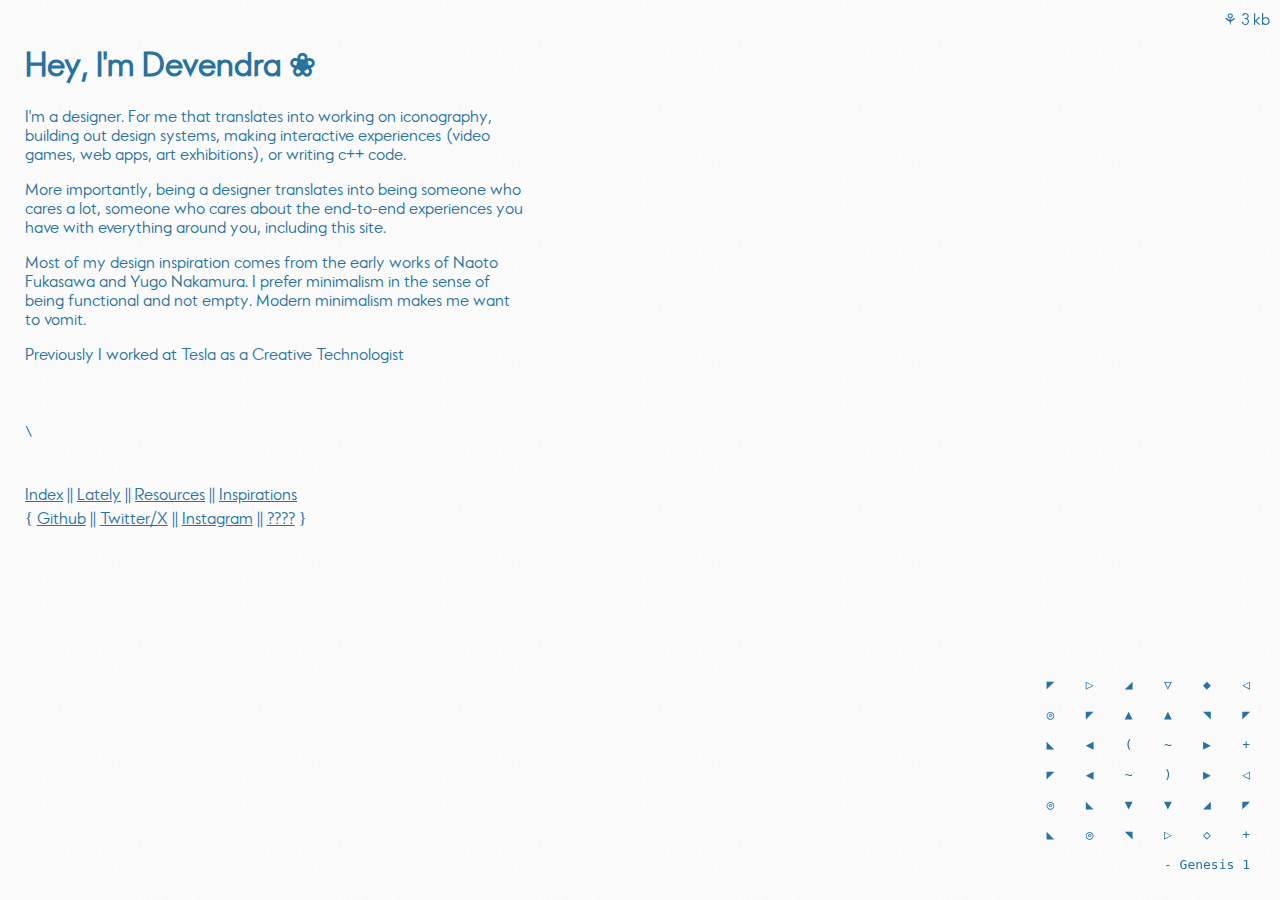
<file: index.html>
<!DOCTYPE html>
<html lang="en">
  <head>
    <meta charset="UTF-8" />
    <meta name="viewport" content="width=device-width, initial-scale=1.0" />
    <title>Devendra ❀</title>
  </head>
  <link rel="stylesheet" href="./⚘/styles.css" />
  <link rel="icon" type="image/x-icon" href="./⚘/i.ico" />
  <script src="./⚘/CarMarquee.js"></script>
  <body>
    <div style="position: fixed; top: 10px; right: 10px">
      ⚘ <span style="display: none">3 kb</span>
      <style>
        @media (min-width: 600px) {
          span {
            display: inline !important;
          }
        }
      </style>
    </div>
    <div class="hi">
      <h1>Hey, I'm Devendra ❀</h1>
      <p>
        I'm a designer. For me that translates into working on iconography,
        building out design systems, making interactive experiences (video
        games, web apps, art exhibitions), or writing c++ code.
      </p>
      <p>
        More importantly, being a designer translates into being someone who
        cares a lot, someone who cares about the end-to-end experiences you have
        with everything around you, including this site.
      </p>
      <p>
        Most of my design inspiration comes from the early works of Naoto
        Fukasawa and Yugo Nakamura. I prefer minimalism in the sense of being
        functional and not empty. Modern minimalism makes me want to vomit.
      </p>
      <p>Previously I worked at Tesla as a Creative Technologist</p>
    </div>

    <car-marquee></car-marquee>
    <div style="padding-bottom: 5px">
      <a href="./index.html">Index</a> ||
      <a href="./⧉/lately.html">Lately</a> ||
      <a href="./⧉/resources.html">Resources</a> ||
      <a href="./⧉/inspirations.html">Inspirations</a>
    </div>
    {
    <a href="https://github.com/tambatd">Github</a> ||
    <a href="https://x.com/iotambat">Twitter/X</a> ||
    <a href="https://www.instagram.com/iotambat/">Instagram</a> ||
    <a href="https://www.youtube.com/watch?v=atpyjjgBhCA">????</a>
    }
    <div class="grid">
      <a href="./⧉/null.html" style="text-decoration: none">
        <pre>
◤    ▷    ◢    ▽    ◆    ◁

◎    ◤    ▲    ▲    ◥    ◤

◣    ◀    (    ~    ▶    +

◤    ◀    ~    )    ▶    ◁

◎    ◣    ▼    ▼    ◢    ◤

◣    ◎    ◥    ▷    ◇    +

               - Genesis 1
      </pre
        >
      </a>
    </div>
  </body>
</html>
<!--
(    ~    )    ~    (    ~

~    )    ~    (    ~    )

)    ~    (    ~    )    ~

~    (    ~    )    ~    )

(    ~    )    ~    (    ~

~    )    ~    (    ~    )
-->
<!--
The font used on this site is "Nay Aug," by the lovely Alex Tomlinson: https://alextomlinson.com/
You can find some of his other fonts here: https://fontsinuse.com/contributors/14002/secretarydesk
-->
</file>
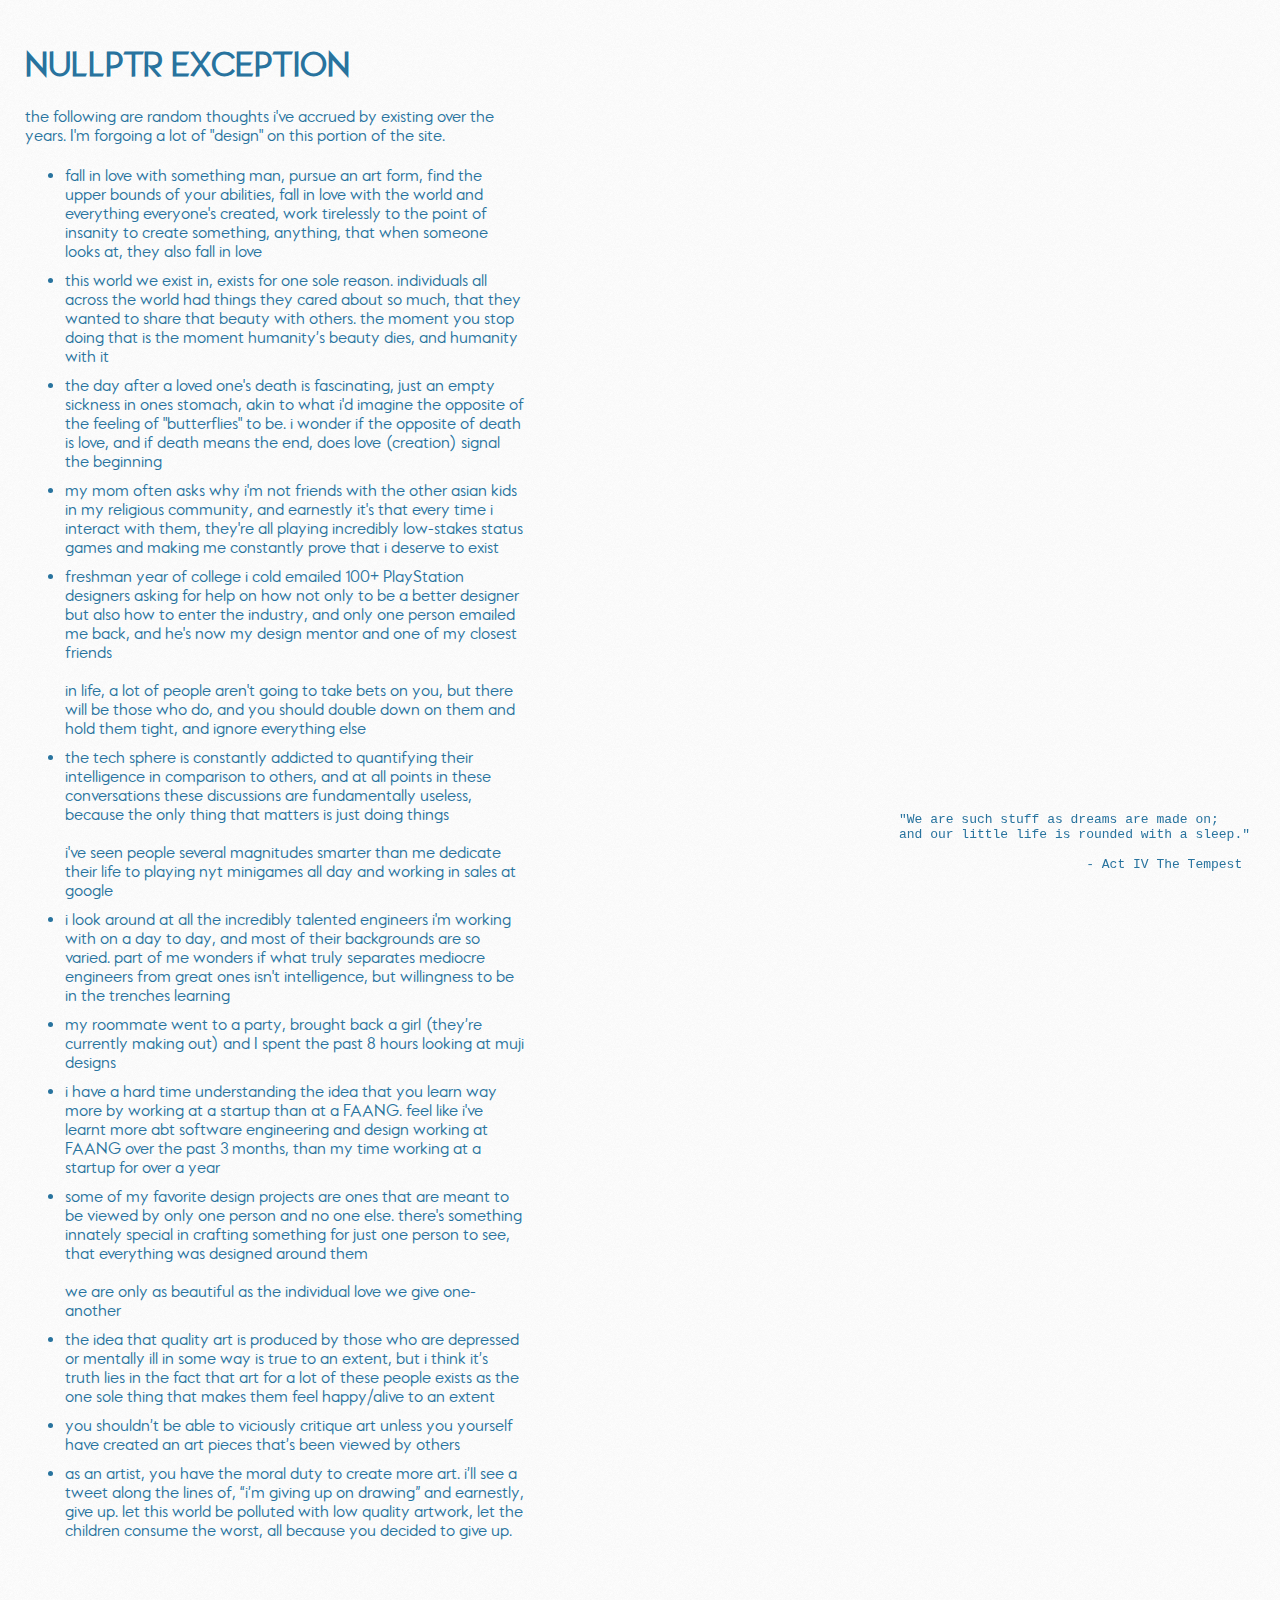
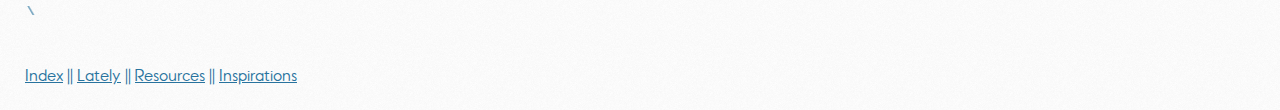
<file: null.html>
<!DOCTYPE html>
<html lang="en">
  <head>
    <meta charset="UTF-8" />
    <meta name="viewport" content="width=device-width, initial-scale=1.0" />
    <title>Devendra ❀</title>
  </head>
  <script src="CarMarquee.js"></script>
  <link rel="stylesheet" href="styles.css" />
  <link rel="icon" type="image/x-icon" href="./i.ico" />

  <body>
    <div class="hi">
      <h1>NULLPTR EXCEPTION</h1>
      <p>
        the following are random thoughts i've accrued by existing over the
        years. I'm forgoing a lot of "design" on this portion of the site.
      </p>
      <ul>
        <li>
          fall in love with something man, pursue an art form, find the upper
          bounds of your abilities, fall in love with the world and everything
          everyone's created, work tirelessly to the point of insanity to create
          something, anything, that when someone looks at, they also fall in
          love
        </li>
        <li>
          this world we exist in, exists for one sole reason. individuals all
          across the world had things they cared about so much, that they wanted
          to share that beauty with others. the moment you stop doing that is
          the moment humanity’s beauty dies, and humanity with it
        </li>
        <li>
          the day after a loved one's death is fascinating, just an empty
          sickness in ones stomach, akin to what i'd imagine the opposite of the
          feeling of "butterflies" to be. i wonder if the opposite of death is
          love, and if death means the end, does love (creation) signal the
          beginning
        </li>
        <li>
          my mom often asks why i'm not friends with the other asian kids in my
          religious community, and earnestly it's that every time i interact
          with them, they're all playing incredibly low-stakes status games and
          making me constantly prove that i deserve to exist
        </li>
        <li>
          freshman year of college i cold emailed 100+ PlayStation designers
          asking for help on how not only to be a better designer but also how
          to enter the industry, and only one person emailed me back, and he's
          now my design mentor and one of my closest friends<br /><br />in life,
          a lot of people aren't going to take bets on you, but there will be
          those who do, and you should double down on them and hold them tight,
          and ignore everything else
        </li>
        <li>
          the tech sphere is constantly addicted to quantifying their
          intelligence in comparison to others, and at all points in these
          conversations these discussions are fundamentally useless, because the
          only thing that matters is just doing things<br /><br />i've seen
          people several magnitudes smarter than me dedicate their life to
          playing nyt minigames all day and working in sales at google
        </li>
        <li>
          i look around at all the incredibly talented engineers i'm working
          with on a day to day, and most of their backgrounds are so varied.
          part of me wonders if what truly separates mediocre engineers from
          great ones isn't intelligence, but willingness to be in the trenches
          learning
        </li>
        <li>
          my roommate went to a party, brought back a girl (they’re currently
          making out) and I spent the past 8 hours looking at muji designs
        </li>
        <li>
          i have a hard time understanding the idea that you learn way more by
          working at a startup than at a FAANG. feel like i've learnt more abt
          software engineering and design working at FAANG over the past 3
          months, than my time working at a startup for over a year
        </li>
        <li>
          some of my favorite design projects are ones that are meant to be
          viewed by only one person and no one else. there's something innately
          special in crafting something for just one person to see, that
          everything was designed around them
          <br /><br />
          we are only as beautiful as the individual love we give one-another
        </li>
        <li>
          the idea that quality art is produced by those who are depressed or
          mentally ill in some way is true to an extent, but i think it’s truth
          lies in the fact that art for a lot of these people exists as the one
          sole thing that makes them feel happy/alive to an extent
        </li>
        <li>
          you shouldn’t be able to viciously critique art unless you yourself
          have created an art pieces that’s been viewed by others
        </li>
        <li>
          as an artist, you have the moral duty to create more art. i’ll see a
          tweet along the lines of, “i’m giving up on drawing” and earnestly,
          give up. let this world be polluted with low quality artwork, let the
          children consume the worst, all because you decided to give up.
        </li>
      </ul>
    </div>
    <car-marquee></car-marquee>
    <a href="./index.html">Index</a> ||
    <a href="./layer2/lately.html">Lately</a> ||
    <a href="./layer2/resources.html">Resources</a> ||
    <a href="./layer2/inspirations.html">Inspirations</a>

    <div class="grid">
      <pre>
"We are such stuff as dreams are made on; 
and our little life is rounded with a sleep."

                        - Act IV The Tempest
      </pre>
    </div>
  </body>
</html>
<!--
(    ~    )    ~    (    ~

~    )    ~    (    ~    )

)    ~    (    ~    )    ~

~    (    ~    )    ~    )

(    ~    )    ~    (    ~

~    )    ~    (    ~    )
-->
<!--
The font used on this site is "Nay Aug," by the lovely Alex Tomlinson: https://alextomlinson.com/
You can find some of his other fonts here: https://fontsinuse.com/contributors/14002/secretarydesk
-->
</file>
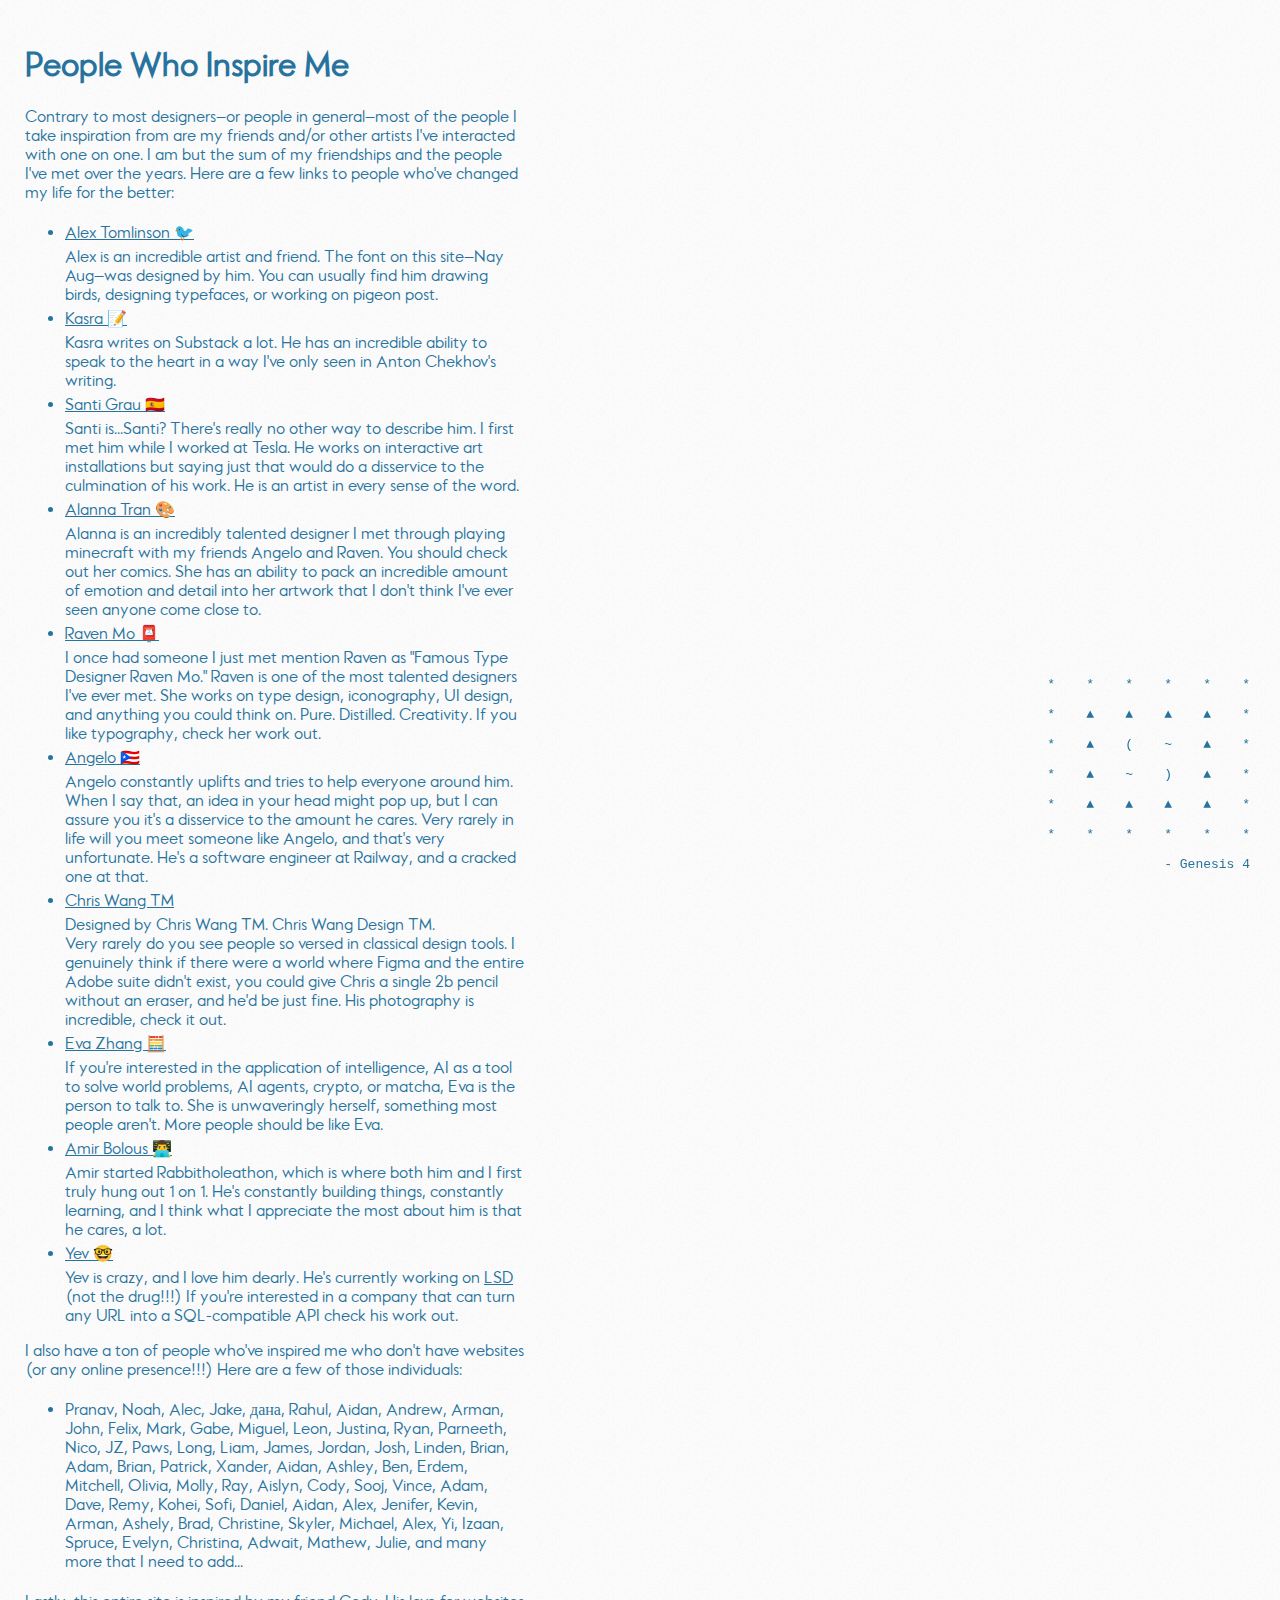
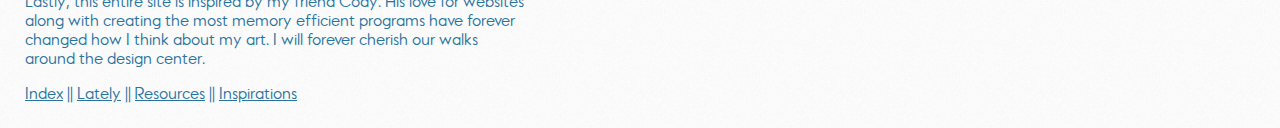
<file: ..../inspirations.html>
<!DOCTYPE html>
<html lang="en">
  <head>
    <meta charset="UTF-8" />
    <meta name="viewport" content="width=device-width, initial-scale=1.0" />
    <title>Inspirations ❀</title>
  </head>
  <link rel="stylesheet" href="../.../styles.css" />
  <link rel="icon" type="image/x-icon" href="../.../i.ico" />

  <body>
    <div class="hi">
      <h1>People Who Inspire Me</h1>
      <p>
        Contrary to most designers—or people in general—most of the people I
        take inspiration from are my friends and/or other artists I've
        interacted with one on one. I am but the sum of my friendships and the
        people I've met over the years. Here are a few links to people who've
        changed my life for the better:
      </p>
      <div id="inspirations">
        <ul>
          <li><a href="https://alextomlinson.com/">Alex Tomlinson 🐦</a></li>
          Alex is an incredible artist and friend. The font on this site—Nay
          Aug—was designed by him. You can usually find him drawing birds,
          designing typefaces, or working on pigeon post.
          <li><a href="https://www.bitsofwonder.co/">Kasra 📝</a></li>
          Kasra writes on Substack a lot. He has an incredible ability to speak
          to the heart in a way I've only seen in Anton Chekhov's writing.
          <li><a href="https://proper-code.com/">Santi Grau 🇪🇸</a></li>
          Santi is...Santi? There's really no other way to describe him. I first
          met him while I worked at Tesla. He works on interactive art
          installations but saying just that would do a disservice to the
          culmination of his work. He is an artist in every sense of the word.
          <li><a href="https://www.alannatran.com/">Alanna Tran 🎨</a></li>
          Alanna is an incredibly talented designer I met through playing
          minecraft with my friends Angelo and Raven. You should check out her
          comics. She has an ability to pack an incredible amount of emotion and
          detail into her artwork that I don't think I've ever seen anyone come
          close to.
          <li><a href="https://www.ravenmo.info/">Raven Mo 📮</a></li>
          I once had someone I just met mention Raven as "Famous Type Designer
          Raven Mo." Raven is one of the most talented designers I've ever met.
          She works on type design, iconography, UI design, and anything you
          could think on. Pure. Distilled. Creativity. If you like typography,
          check her work out.
          <li><a href="https://ngelo.xyz/">Angelo 🇵🇷</a></li>
          Angelo constantly uplifts and tries to help everyone around him. When
          I say that, an idea in your head might pop up, but I can assure you
          it's a disservice to the amount he cares. Very rarely in life will you
          meet someone like Angelo, and that's very unfortunate. He's a software
          engineer at Railway, and a cracked one at that.
          <li><a href="https://www.chris-wang.com/work">Chris Wang ™</a></li>
          Designed by Chris Wang ™. Chris Wang Design ™.<br />
          Very rarely do you see people so versed in classical design tools. I
          genuinely think if there were a world where Figma and the entire Adobe
          suite didn't exist, you could give Chris a single 2b pencil without an
          eraser, and he'd be just fine. His photography is incredible, check it
          out.
          <li><a href="https://evazhang.ai/#currently">Eva Zhang 🧮</a></li>
          If you're interested in the application of intelligence, AI as a tool
          to solve world problems, AI agents, crypto, or matcha, Eva is the
          person to talk to. She is unwaveringly herself, something most people
          aren't. More people should be like Eva.
          <li>
            <a href="https://amirbolous.com/">Amir Bolous 👨‍💻</a>
          </li>
          Amir started Rabbitholeathon, which is where both him and I first
          truly hung out 1 on 1. He's constantly building things, constantly
          learning, and I think what I appreciate the most about him is that he
          cares, a lot.
          <li>
            <a href="https://yev.bar/">Yev 🤓</a>
          </li>
          Yev is crazy, and I love him dearly. He's currently working on
          <a href="https://lsd.so/">LSD</a>
          (not the drug!!!) If you're interested in a company that can turn any
          URL into a SQL-compatible API check his work out.
        </ul>
        <p>
          I also have a ton of people who've inspired me who don't have websites
          (or any online presence!!!) Here are a few of those individuals:
        </p>
        <ul>
          <li>
            Pranav, Noah, Alec, Jake, дана, Rahul, Aidan, Andrew, Arman, John,
            Felix, Mark, Gabe, Miguel, Leon, Justina, Ryan, Parneeth, Nico, JZ,
            Paws, Long, Liam, James, Jordan, Josh, Linden, Brian, Adam, Brian,
            Patrick, Xander, Aidan, Ashley, Ben, Erdem, Mitchell, Olivia, Molly,
            Ray, Aislyn, Cody, Sooj, Vince, Adam, Dave, Remy, Kohei, Sofi,
            Daniel, Aidan, Alex, Jenifer, Kevin, Arman, Ashely, Brad, Christine,
            Skyler, Michael, Alex, Yi, Izaan, Spruce, Evelyn, Christina, Adwait,
            Mathew, Julie, and many more that I need to add...
          </li>
        </ul>
        <p>
          Lastly, this entire site is inspired by my friend Cody. His love for
          websites along with creating the most memory efficient programs have
          forever changed how I think about my art. I will forever cherish our
          walks around the design center.
        </p>
      </div>

      <a href="../index.html">Index</a> ||
      <a href="../..../layer2/lately.html">Lately</a> ||
      <a href="../..../layer2/resources.html">Resources</a> ||
      <a href="../..../layer2/inspirations.html">Inspirations</a>
    </div>
    <a href="../..../null.html" style="text-decoration: none">
      <div class="grid">
        <pre>
*    *    *    *    *    *

*    ▲    ▲    ▲    ▲    *

*    ▲    (    ~    ▲    *

*    ▲    ~    )    ▲    *

*    ▲    ▲    ▲    ▲    *

*    *    *    *    *    *

               - Genesis 4
      </pre
        >
      </div>
    </a>
  </body>
</html>

<!--
The font used on this site is "Nay Aug," by the lovely Alex Tomlinson: https://alextomlinson.com/
You can find some of his other fonts here: https://fontsinuse.com/contributors/14002/secretarydesk
-->
</file>
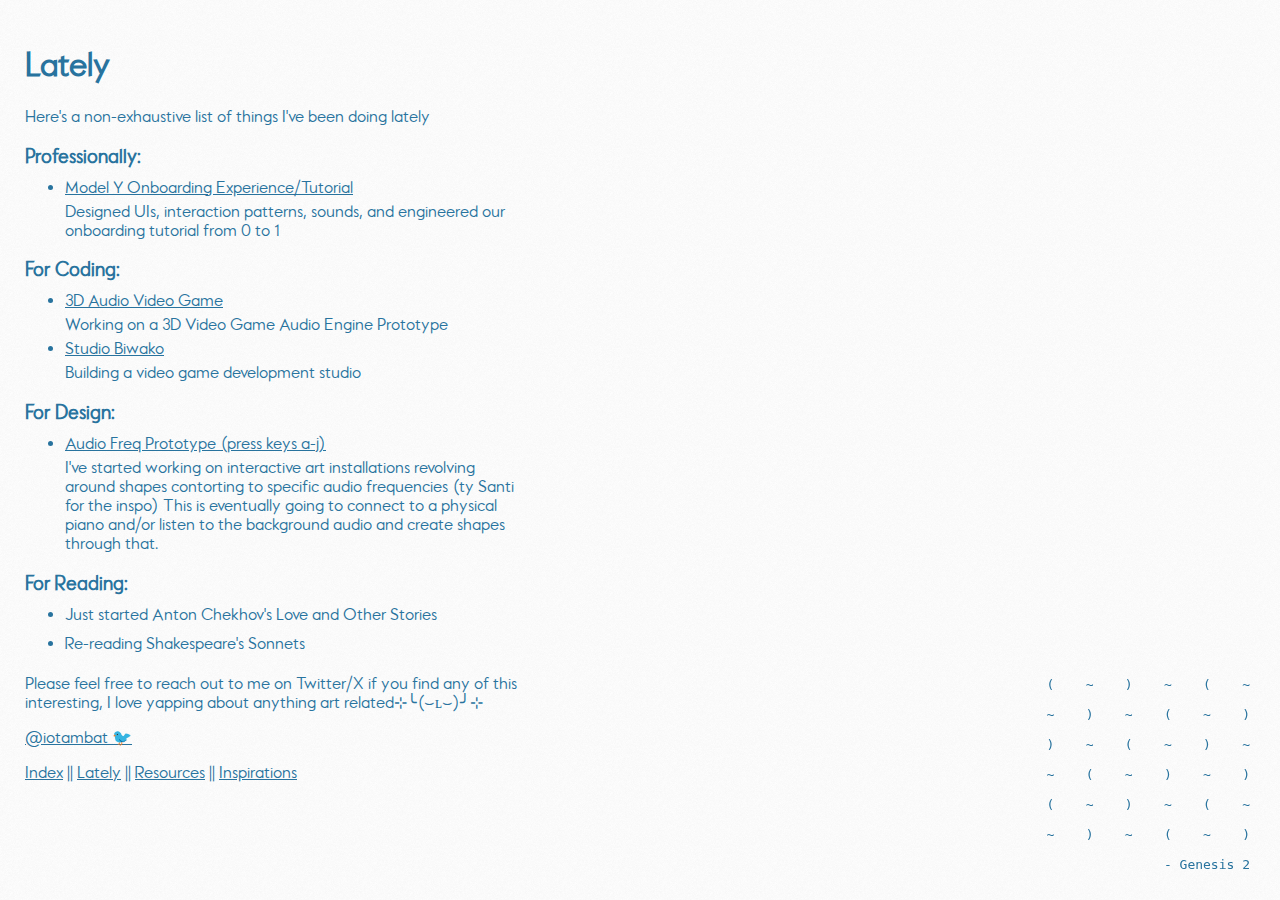
<file: ..../lately.html>
<!DOCTYPE html>
<html lang="en">
  <head>
    <meta charset="UTF-8" />
    <meta name="viewport" content="width=device-width, initial-scale=1.0" />
    <title>Lately 💭</title>
  </head>
  <link rel="stylesheet" href="../.../styles.css" />
  <link rel="icon" type="image/x-icon" href="../.../i.ico" />

  <body>
    <div class="hi">
      <h1>Lately</h1>
      <p>Here's a non-exhaustive list of things I've been doing lately</p>
      <h3>Professionally:</h3>
      <ul>
        <li>
          <a href="https://x.com/Tesla_Asia/status/1897211678972166167"
            >Model Y Onboarding Experience/Tutorial</a
          >
        </li>
        Designed UIs, interaction patterns, sounds, and engineered our
        onboarding tutorial from 0 to 1
      </ul>
      <h3>For Coding:</h3>
      <ul>
        <li>
          <a href="https://github.com/StudioBiwako/3DAudioGameProto"
            >3D Audio Video Game</a
          >
        </li>
        Working on a 3D Video Game Audio Engine Prototype
        <li>
          <a href="https://biwako.studio/">Studio Biwako</a>
        </li>
        Building a video game development studio
      </ul>

      <h3>For Design:</h3>
      <ul>
        <li>
          <a href="https://tambat.dev/audio-freq-proto/"
            >Audio Freq Prototype (press keys a-j)</a
          >
        </li>
        I've started working on interactive art installations revolving around
        shapes contorting to specific audio frequencies (ty Santi for the inspo)
        This is eventually going to connect to a physical piano and/or listen to
        the background audio and create shapes through that.
      </ul>
      <h3>For Reading:</h3>
      <ul>
        <li>Just started Anton Chekhov's Love and Other Stories</li>
        <li>Re-reading Shakespeare's Sonnets</li>
      </ul>
      <p>
        Please feel free to reach out to me on Twitter/X if you find any of this
        interesting, I love yapping about anything art related⊹╰(⌣ʟ⌣)╯⊹ <br />
      </p>
      <p><a href="https://x.com/iotambat">@iotambat 🐦</a></p>
      <a href="../index.html">Index</a> ||
      <a href="../..../lately.html">Lately</a> ||
      <a href="../..../resources.html">Resources</a> ||
      <a href="../..../inspirations.html">Inspirations</a>
    </div>
    <a href="../..../null.html" style="text-decoration: none">
      <div class="grid">
        <pre>
(    ~    )    ~    (    ~

~    )    ~    (    ~    )

)    ~    (    ~    )    ~

~    (    ~    )    ~    )

(    ~    )    ~    (    ~

~    )    ~    (    ~    )

               - Genesis 2
      </pre
        >
      </div>
    </a>
  </body>
</html>

<!--
The font used on this site is "Nay Aug," by the lovely Alex Tomlinson: https://alextomlinson.com/
You can find some of his other fonts here: https://fontsinuse.com/contributors/14002/secretarydesk
-->
</file>
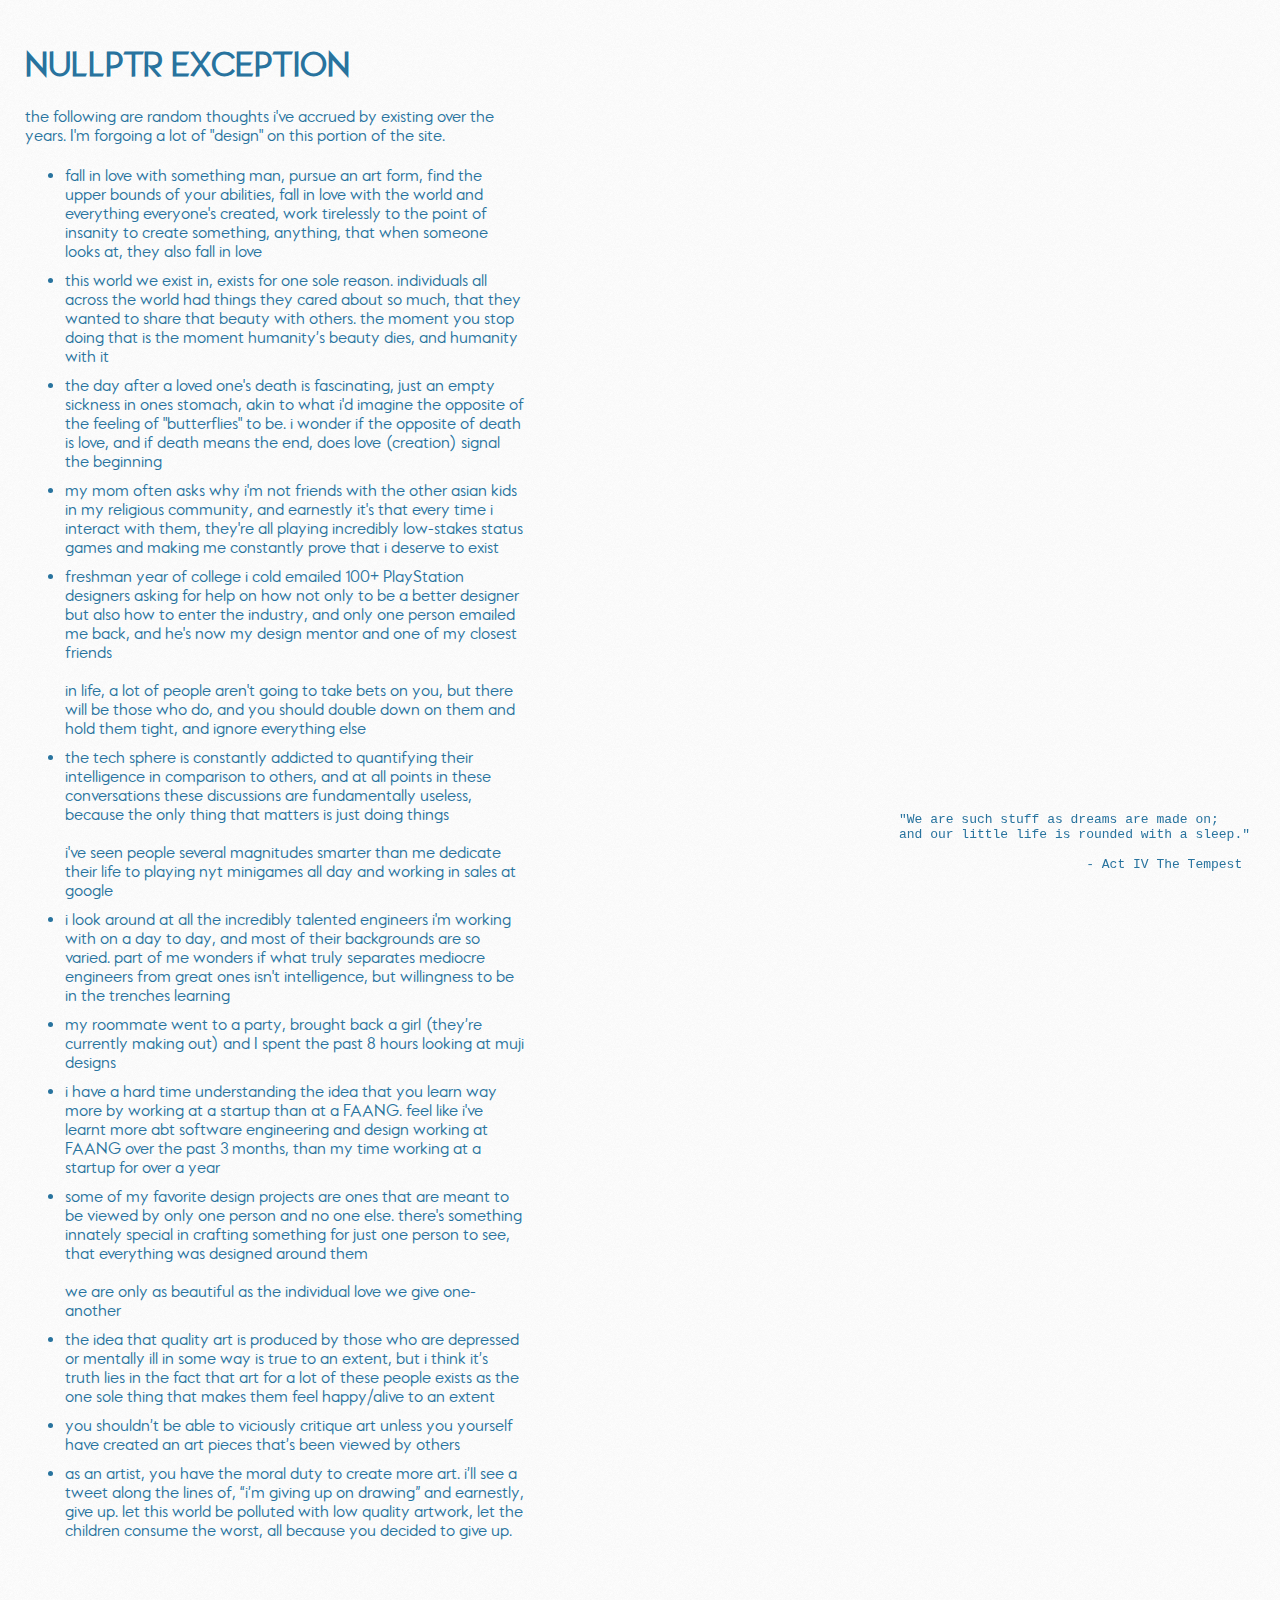
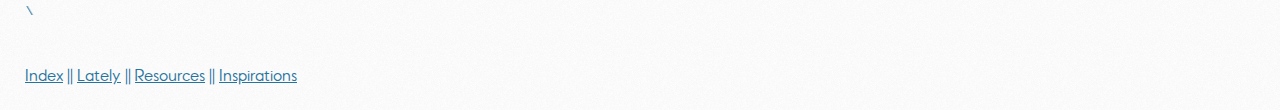
<file: ..../null.html>
<!DOCTYPE html>
<html lang="en">
  <head>
    <meta charset="UTF-8" />
    <meta name="viewport" content="width=device-width, initial-scale=1.0" />
    <title>Devendra ❀</title>
  </head>
  <script src="../.../CarMarquee.js"></script>
  <link rel="stylesheet" href="../.../styles.css" />
  <link rel="icon" type="image/x-icon" href="../.../i.ico" />

  <body>
    <div class="hi">
      <h1>NULLPTR EXCEPTION</h1>
      <p>
        the following are random thoughts i've accrued by existing over the
        years. I'm forgoing a lot of "design" on this portion of the site.
      </p>
      <ul>
        <li>
          fall in love with something man, pursue an art form, find the upper
          bounds of your abilities, fall in love with the world and everything
          everyone's created, work tirelessly to the point of insanity to create
          something, anything, that when someone looks at, they also fall in
          love
        </li>
        <li>
          this world we exist in, exists for one sole reason. individuals all
          across the world had things they cared about so much, that they wanted
          to share that beauty with others. the moment you stop doing that is
          the moment humanity’s beauty dies, and humanity with it
        </li>
        <li>
          the day after a loved one's death is fascinating, just an empty
          sickness in ones stomach, akin to what i'd imagine the opposite of the
          feeling of "butterflies" to be. i wonder if the opposite of death is
          love, and if death means the end, does love (creation) signal the
          beginning
        </li>
        <li>
          my mom often asks why i'm not friends with the other asian kids in my
          religious community, and earnestly it's that every time i interact
          with them, they're all playing incredibly low-stakes status games and
          making me constantly prove that i deserve to exist
        </li>
        <li>
          freshman year of college i cold emailed 100+ PlayStation designers
          asking for help on how not only to be a better designer but also how
          to enter the industry, and only one person emailed me back, and he's
          now my design mentor and one of my closest friends<br /><br />in life,
          a lot of people aren't going to take bets on you, but there will be
          those who do, and you should double down on them and hold them tight,
          and ignore everything else
        </li>
        <li>
          the tech sphere is constantly addicted to quantifying their
          intelligence in comparison to others, and at all points in these
          conversations these discussions are fundamentally useless, because the
          only thing that matters is just doing things<br /><br />i've seen
          people several magnitudes smarter than me dedicate their life to
          playing nyt minigames all day and working in sales at google
        </li>
        <li>
          i look around at all the incredibly talented engineers i'm working
          with on a day to day, and most of their backgrounds are so varied.
          part of me wonders if what truly separates mediocre engineers from
          great ones isn't intelligence, but willingness to be in the trenches
          learning
        </li>
        <li>
          my roommate went to a party, brought back a girl (they’re currently
          making out) and I spent the past 8 hours looking at muji designs
        </li>
        <li>
          i have a hard time understanding the idea that you learn way more by
          working at a startup than at a FAANG. feel like i've learnt more abt
          software engineering and design working at FAANG over the past 3
          months, than my time working at a startup for over a year
        </li>
        <li>
          some of my favorite design projects are ones that are meant to be
          viewed by only one person and no one else. there's something innately
          special in crafting something for just one person to see, that
          everything was designed around them
          <br /><br />
          we are only as beautiful as the individual love we give one-another
        </li>
        <li>
          the idea that quality art is produced by those who are depressed or
          mentally ill in some way is true to an extent, but i think it’s truth
          lies in the fact that art for a lot of these people exists as the one
          sole thing that makes them feel happy/alive to an extent
        </li>
        <li>
          you shouldn’t be able to viciously critique art unless you yourself
          have created an art pieces that’s been viewed by others
        </li>
        <li>
          as an artist, you have the moral duty to create more art. i’ll see a
          tweet along the lines of, “i’m giving up on drawing” and earnestly,
          give up. let this world be polluted with low quality artwork, let the
          children consume the worst, all because you decided to give up.
        </li>
      </ul>
    </div>
    <car-marquee></car-marquee>
    <a href="../index.html">Index</a> ||
    <a href="../..../lately.html">Lately</a> ||
    <a href="../..../resources.html">Resources</a> ||
    <a href="../..../inspirations.html">Inspirations</a>

    <div class="grid">
      <pre>
"We are such stuff as dreams are made on; 
and our little life is rounded with a sleep."

                        - Act IV The Tempest
      </pre>
    </div>
  </body>
</html>
<!--
(    ~    )    ~    (    ~

~    )    ~    (    ~    )

)    ~    (    ~    )    ~

~    (    ~    )    ~    )

(    ~    )    ~    (    ~

~    )    ~    (    ~    )
-->
<!--
The font used on this site is "Nay Aug," by the lovely Alex Tomlinson: https://alextomlinson.com/
You can find some of his other fonts here: https://fontsinuse.com/contributors/14002/secretarydesk
-->
</file>
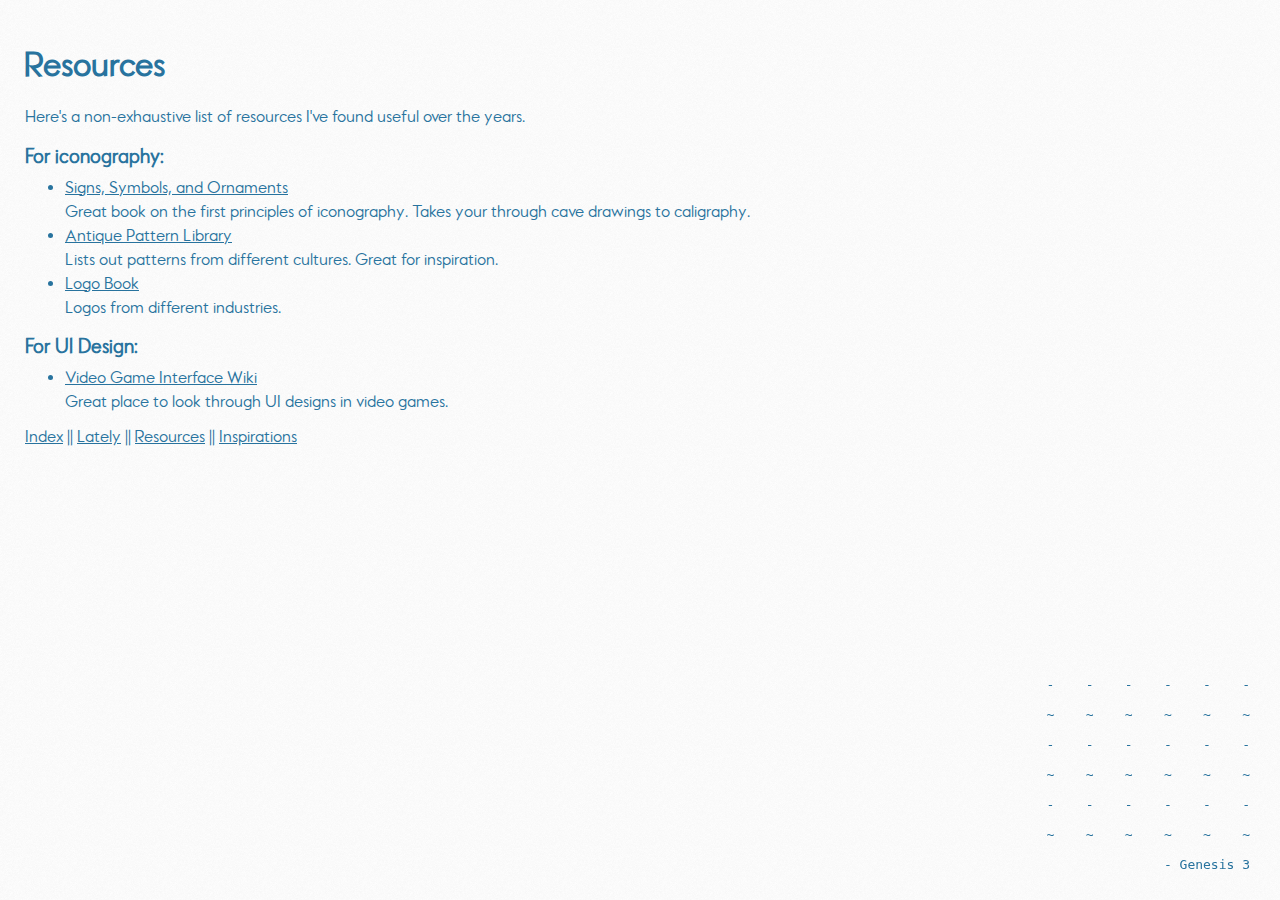
<file: ..../resources.html>
<!DOCTYPE html>
<html lang="en">
  <head>
    <meta charset="UTF-8" />
    <meta name="viewport" content="width=device-width, initial-scale=1.0" />
    <title>Resources ❀</title>
  </head>
  <link rel="stylesheet" href="../.../styles.css" />
  <link rel="icon" type="image/x-icon" href="../.../i.ico" />

  <body>
    <div>
      <h1>Resources</h1>
      <p>
        Here's a non-exhaustive list of resources I've found useful over the
        years.
      </p>

      <h3>For iconography:</h3>
      <ul>
        <li>
          <a href="https://archive.org/details/signssymbolsorna00smeerich"
            >Signs, Symbols, and Ornaments</a
          >
        </li>
        Great book on the first principles of iconography. Takes your through
        cave drawings to caligraphy.
        <li>
          <a href="https://www.antiquepatternlibrary.org/html/warm/C-TT008.htm"
            >Antique Pattern Library</a
          >
        </li>
        Lists out patterns from different cultures. Great for inspiration.
        <li>
          <a href="http://logobook.com/">Logo Book</a>
        </li>
        Logos from different industries.
      </ul>

      <h3>For UI Design:</h3>
      <ul>
        <li>
          <a
            href="https://interfaceingame.com/games/moonlighter/
"
            >Video Game Interface Wiki</a
          >
        </li>
        Great place to look through UI designs in video games.
      </ul>
      <a href="../index.html">Index</a> ||
      <a href="../..../lately.html">Lately</a> ||
      <a href="../..../resources.html">Resources</a> ||
      <a href="../..../inspirations.html">Inspirations</a>
    </div>
    <a href="../..../null.html" style="text-decoration: none">
      <div class="grid">
        <pre>
-    -    -    -    -    -

~    ~    ~    ~    ~    ~

-    -    -    -    -    -

~    ~    ~    ~    ~    ~

-    -    -    -    -    -

~    ~    ~    ~    ~    ~

               - Genesis 3
      </pre
        >
      </div>
    </a>
  </body>
</html>

<!--
The font used on this site is "Nay Aug," by the lovely Alex Tomlinson: https://alextomlinson.com/
You can find some of his other fonts here: https://fontsinuse.com/contributors/14002/secretarydesk
-->
</file>
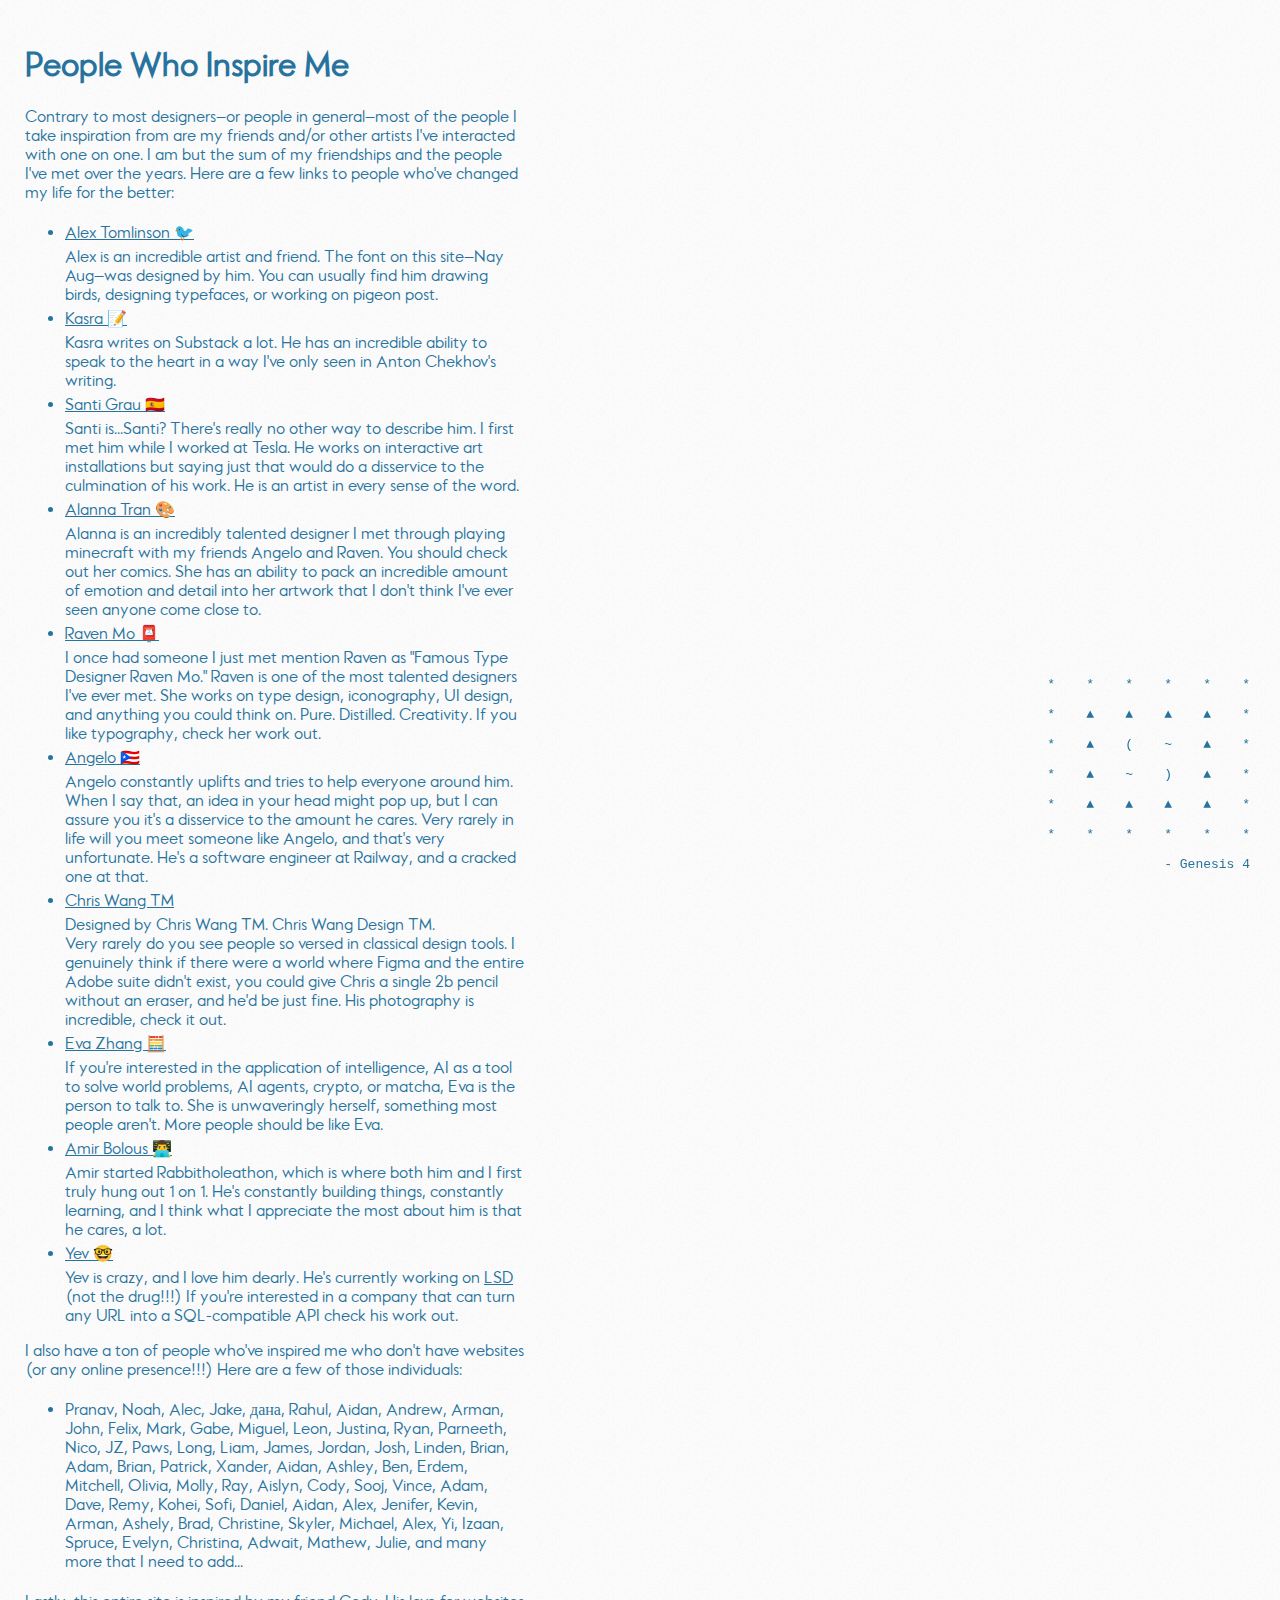
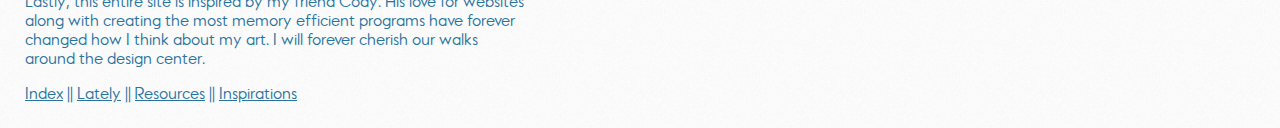
<file: layer2/inspirations.html>
<!DOCTYPE html>
<html lang="en">
  <head>
    <meta charset="UTF-8" />
    <meta name="viewport" content="width=device-width, initial-scale=1.0" />
    <title>Inspirations ❀</title>
  </head>
  <link rel="stylesheet" href="../styles.css" />
  <link rel="icon" type="image/x-icon" href="../i.ico" />

  <body>
    <div class="hi">
      <h1>People Who Inspire Me</h1>
      <p>
        Contrary to most designers—or people in general—most of the people I
        take inspiration from are my friends and/or other artists I've
        interacted with one on one. I am but the sum of my friendships and the
        people I've met over the years. Here are a few links to people who've
        changed my life for the better:
      </p>
      <div id="inspirations">
        <ul>
          <li><a href="https://alextomlinson.com/">Alex Tomlinson 🐦</a></li>
          Alex is an incredible artist and friend. The font on this site—Nay
          Aug—was designed by him. You can usually find him drawing birds,
          designing typefaces, or working on pigeon post.
          <li><a href="https://www.bitsofwonder.co/">Kasra 📝</a></li>
          Kasra writes on Substack a lot. He has an incredible ability to speak
          to the heart in a way I've only seen in Anton Chekhov's writing.
          <li><a href="https://proper-code.com/">Santi Grau 🇪🇸</a></li>
          Santi is...Santi? There's really no other way to describe him. I first
          met him while I worked at Tesla. He works on interactive art
          installations but saying just that would do a disservice to the
          culmination of his work. He is an artist in every sense of the word.
          <li><a href="https://www.alannatran.com/">Alanna Tran 🎨</a></li>
          Alanna is an incredibly talented designer I met through playing
          minecraft with my friends Angelo and Raven. You should check out her
          comics. She has an ability to pack an incredible amount of emotion and
          detail into her artwork that I don't think I've ever seen anyone come
          close to.
          <li><a href="https://www.ravenmo.info/">Raven Mo 📮</a></li>
          I once had someone I just met mention Raven as "Famous Type Designer
          Raven Mo." Raven is one of the most talented designers I've ever met.
          She works on type design, iconography, UI design, and anything you
          could think on. Pure. Distilled. Creativity. If you like typography,
          check her work out.
          <li><a href="https://ngelo.xyz/">Angelo 🇵🇷</a></li>
          Angelo constantly uplifts and tries to help everyone around him. When
          I say that, an idea in your head might pop up, but I can assure you
          it's a disservice to the amount he cares. Very rarely in life will you
          meet someone like Angelo, and that's very unfortunate. He's a software
          engineer at Railway, and a cracked one at that.
          <li><a href="https://www.chris-wang.com/work">Chris Wang ™</a></li>
          Designed by Chris Wang ™. Chris Wang Design ™.<br />
          Very rarely do you see people so versed in classical design tools. I
          genuinely think if there were a world where Figma and the entire Adobe
          suite didn't exist, you could give Chris a single 2b pencil without an
          eraser, and he'd be just fine. His photography is incredible, check it
          out.
          <li><a href="https://evazhang.ai/#currently">Eva Zhang 🧮</a></li>
          If you're interested in the application of intelligence, AI as a tool
          to solve world problems, AI agents, crypto, or matcha, Eva is the
          person to talk to. She is unwaveringly herself, something most people
          aren't. More people should be like Eva.
          <li>
            <a href="https://amirbolous.com/">Amir Bolous 👨‍💻</a>
          </li>
          Amir started Rabbitholeathon, which is where both him and I first
          truly hung out 1 on 1. He's constantly building things, constantly
          learning, and I think what I appreciate the most about him is that he
          cares, a lot.
          <li>
            <a href="https://yev.bar/">Yev 🤓</a>
          </li>
          Yev is crazy, and I love him dearly. He's currently working on
          <a href="https://lsd.so/">LSD</a>
          (not the drug!!!) If you're interested in a company that can turn any
          URL into a SQL-compatible API check his work out.
        </ul>
        <p>
          I also have a ton of people who've inspired me who don't have websites
          (or any online presence!!!) Here are a few of those individuals:
        </p>
        <ul>
          <li>
            Pranav, Noah, Alec, Jake, дана, Rahul, Aidan, Andrew, Arman, John,
            Felix, Mark, Gabe, Miguel, Leon, Justina, Ryan, Parneeth, Nico, JZ,
            Paws, Long, Liam, James, Jordan, Josh, Linden, Brian, Adam, Brian,
            Patrick, Xander, Aidan, Ashley, Ben, Erdem, Mitchell, Olivia, Molly,
            Ray, Aislyn, Cody, Sooj, Vince, Adam, Dave, Remy, Kohei, Sofi,
            Daniel, Aidan, Alex, Jenifer, Kevin, Arman, Ashely, Brad, Christine,
            Skyler, Michael, Alex, Yi, Izaan, Spruce, Evelyn, Christina, Adwait,
            Mathew, Julie, and many more that I need to add...
          </li>
        </ul>
        <p>
          Lastly, this entire site is inspired by my friend Cody. His love for
          websites along with creating the most memory efficient programs have
          forever changed how I think about my art. I will forever cherish our
          walks around the design center.
        </p>
      </div>

      <a href="../index.html">Index</a> ||
      <a href="../layer2/lately.html">Lately</a> ||
      <a href="../layer2/resources.html">Resources</a> ||
      <a href="../layer2/inspirations.html">Inspirations</a>
    </div>
    <a href="../null.html" style="text-decoration: none">
      <div class="grid">
        <pre>
*    *    *    *    *    *

*    ▲    ▲    ▲    ▲    *

*    ▲    (    ~    ▲    *

*    ▲    ~    )    ▲    *

*    ▲    ▲    ▲    ▲    *

*    *    *    *    *    *

               - Genesis 4
      </pre
        >
      </div>
    </a>
  </body>
</html>

<!--
The font used on this site is "Nay Aug," by the lovely Alex Tomlinson: https://alextomlinson.com/
You can find some of his other fonts here: https://fontsinuse.com/contributors/14002/secretarydesk
-->
</file>
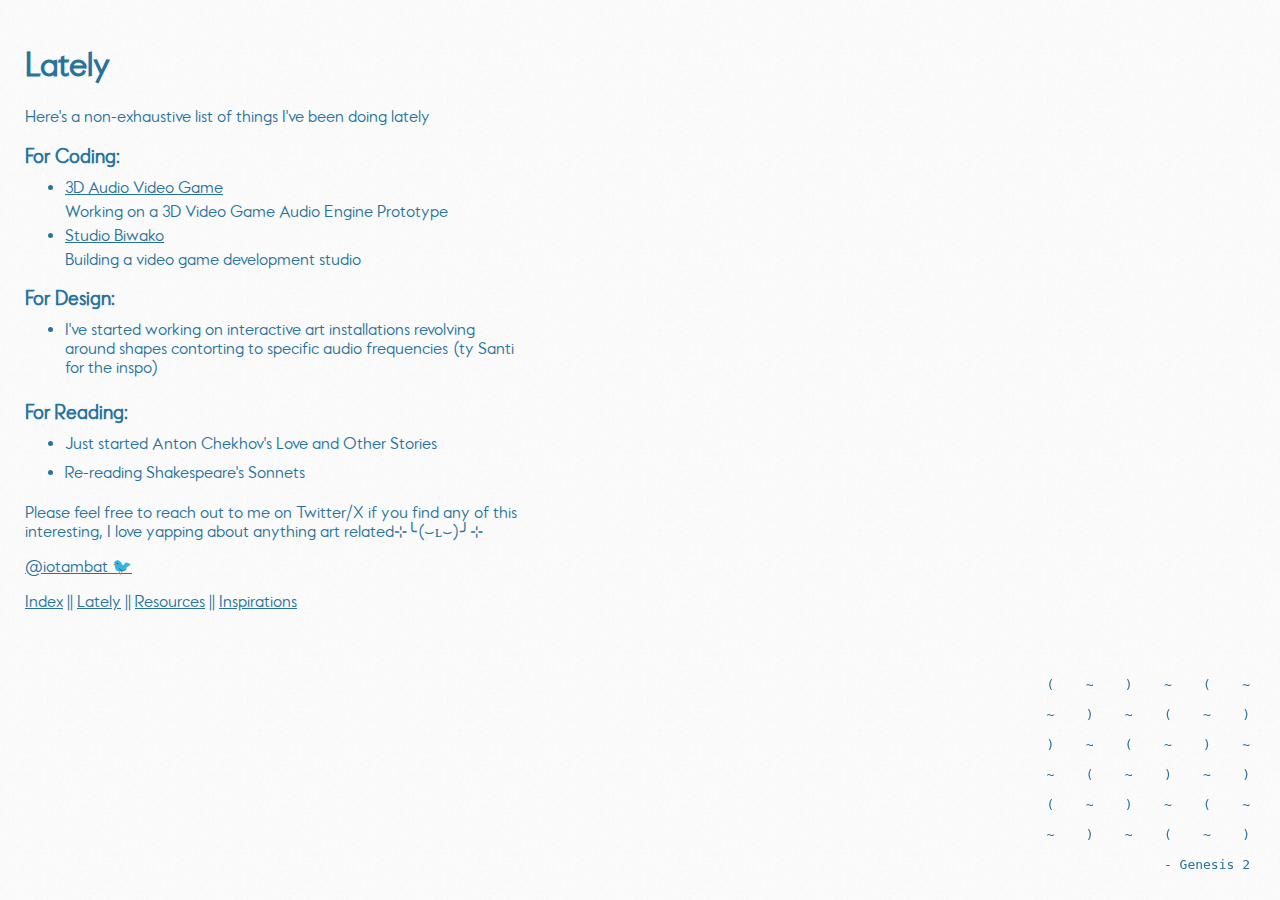
<file: layer2/lately.html>
<!DOCTYPE html>
<html lang="en">
  <head>
    <meta charset="UTF-8" />
    <meta name="viewport" content="width=device-width, initial-scale=1.0" />
    <title>Lately 💭</title>
  </head>
  <link rel="stylesheet" href="../styles.css" />
  <link rel="icon" type="image/x-icon" href="../i.ico" />

  <body>
    <div class="hi">
      <h1>Lately</h1>
      <p>Here's a non-exhaustive list of things I've been doing lately</p>

      <h3>For Coding:</h3>
      <ul>
        <li>
          <a href="https://github.com/StudioBiwako/3DAudioGameProto"
            >3D Audio Video Game</a
          >
        </li>
        Working on a 3D Video Game Audio Engine Prototype
        <li>
          <a href="https://biwako.studio/">Studio Biwako</a>
        </li>
        Building a video game development studio
      </ul>

      <h3>For Design:</h3>
      <ul>
        <li>
          I've started working on interactive art installations revolving around
          shapes contorting to specific audio frequencies (ty Santi for the
          inspo)
        </li>
      </ul>
      <h3>For Reading:</h3>
      <ul>
        <li>Just started Anton Chekhov's Love and Other Stories</li>
        <li>Re-reading Shakespeare's Sonnets</li>
      </ul>
      <p>
        Please feel free to reach out to me on Twitter/X if you find any of this
        interesting, I love yapping about anything art related⊹╰(⌣ʟ⌣)╯⊹ <br />
      </p>
      <p><a href="https://x.com/iotambat">@iotambat 🐦</a></p>
      <a href="../index.html">Index</a> ||
      <a href="../layer2/lately.html">Lately</a> ||
      <a href="../layer2/resources.html">Resources</a> ||
      <a href="../layer2/inspirations.html">Inspirations</a>
    </div>
    <a href="../null.html" style="text-decoration: none">
      <div class="grid">
        <pre>
(    ~    )    ~    (    ~

~    )    ~    (    ~    )

)    ~    (    ~    )    ~

~    (    ~    )    ~    )

(    ~    )    ~    (    ~

~    )    ~    (    ~    )

               - Genesis 2
      </pre
        >
      </div>
    </a>
  </body>
</html>

<!--
The font used on this site is "Nay Aug," by the lovely Alex Tomlinson: https://alextomlinson.com/
You can find some of his other fonts here: https://fontsinuse.com/contributors/14002/secretarydesk
-->
</file>
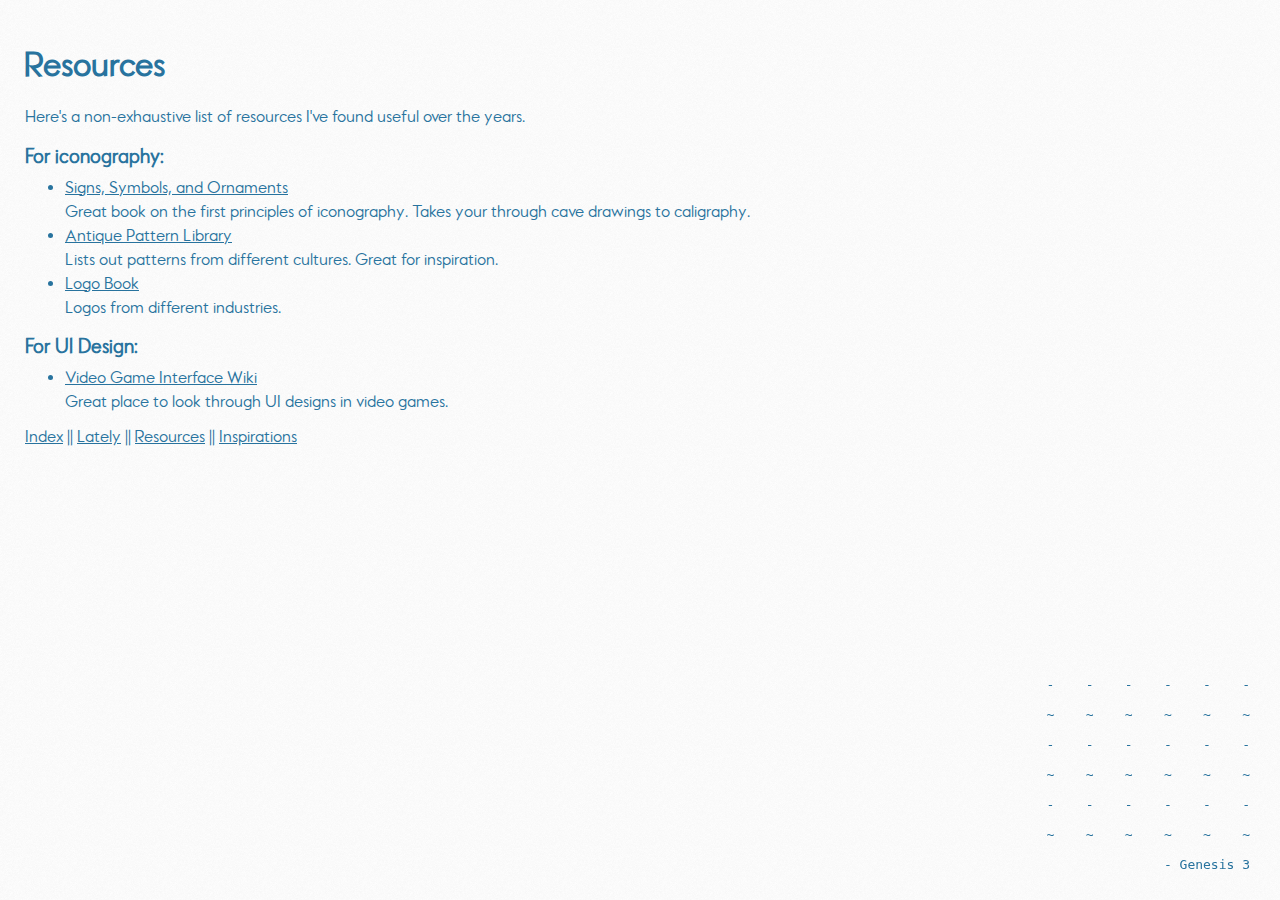
<file: layer2/resources.html>
<!DOCTYPE html>
<html lang="en">
  <head>
    <meta charset="UTF-8" />
    <meta name="viewport" content="width=device-width, initial-scale=1.0" />
    <title>Resources ❀</title>
  </head>
  <link rel="stylesheet" href="../styles.css" />
  <link rel="icon" type="image/x-icon" href="../i.ico" />

  <body>
    <div>
      <h1>Resources</h1>
      <p>
        Here's a non-exhaustive list of resources I've found useful over the
        years.
      </p>

      <h3>For iconography:</h3>
      <ul>
        <li>
          <a href="https://archive.org/details/signssymbolsorna00smeerich"
            >Signs, Symbols, and Ornaments</a
          >
        </li>
        Great book on the first principles of iconography. Takes your through
        cave drawings to caligraphy.
        <li>
          <a href="https://www.antiquepatternlibrary.org/html/warm/C-TT008.htm"
            >Antique Pattern Library</a
          >
        </li>
        Lists out patterns from different cultures. Great for inspiration.
        <li>
          <a href="http://logobook.com/">Logo Book</a>
        </li>
        Logos from different industries.
      </ul>

      <h3>For UI Design:</h3>
      <ul>
        <li>
          <a
            href="https://interfaceingame.com/games/moonlighter/
"
            >Video Game Interface Wiki</a
          >
        </li>
        Great place to look through UI designs in video games.
      </ul>
      <a href="../index.html">Index</a> ||
      <a href="../layer2/lately.html">Lately</a> ||
      <a href="../layer2/resources.html">Resources</a> ||
      <a href="../layer2/inspirations.html">Inspirations</a>
    </div>
    <a href="../null.html" style="text-decoration: none">
      <div class="grid">
        <pre>
-    -    -    -    -    -

~    ~    ~    ~    ~    ~

-    -    -    -    -    -

~    ~    ~    ~    ~    ~

-    -    -    -    -    -

~    ~    ~    ~    ~    ~

               - Genesis 3
      </pre
        >
      </div>
    </a>
  </body>
</html>

<!--
The font used on this site is "Nay Aug," by the lovely Alex Tomlinson: https://alextomlinson.com/
You can find some of his other fonts here: https://fontsinuse.com/contributors/14002/secretarydesk
-->
</file>
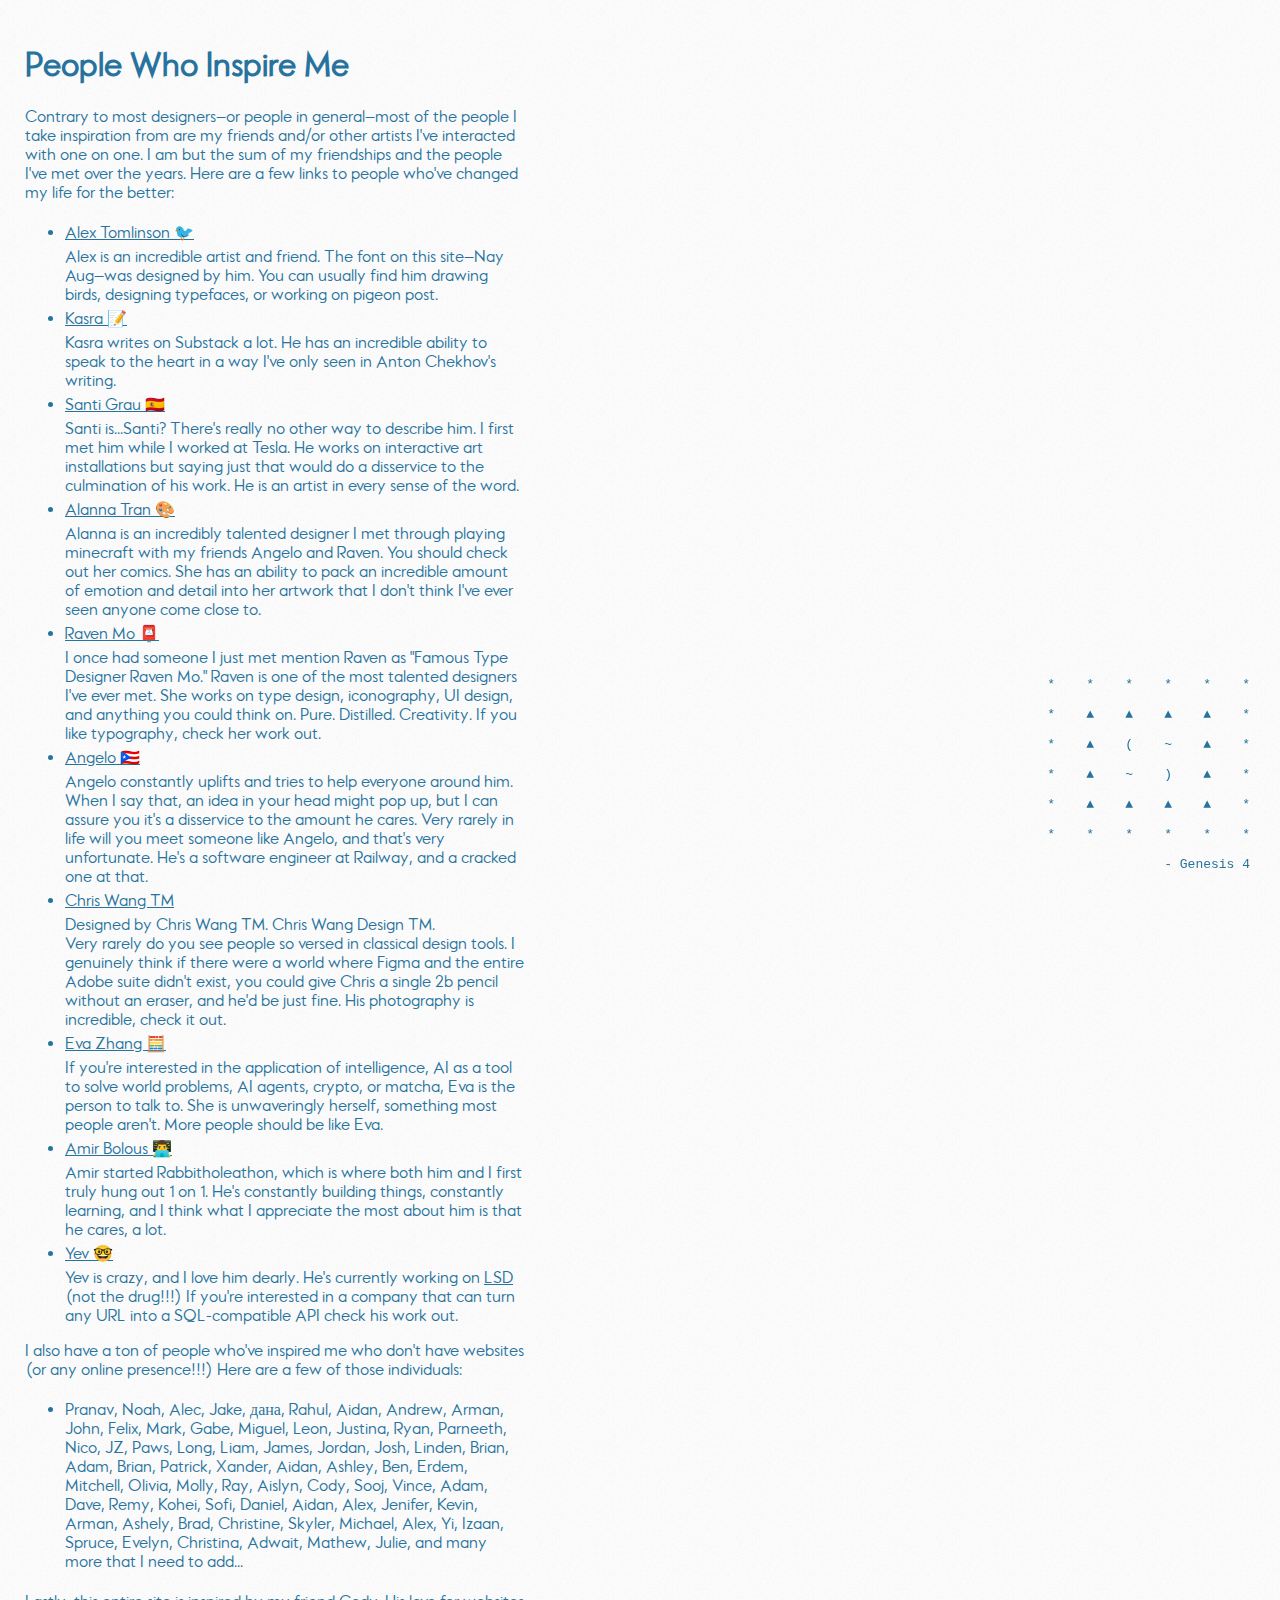
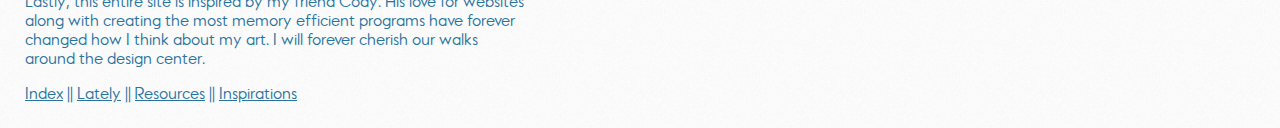
<file: ⧉/inspirations.html>
<!DOCTYPE html>
<html lang="en">
  <head>
    <meta charset="UTF-8" />
    <meta name="viewport" content="width=device-width, initial-scale=1.0" />
    <title>Inspirations ❀</title>
  </head>
  <link rel="stylesheet" href="../⚘/styles.css" />
  <link rel="icon" type="image/x-icon" href="../⚘/i.ico" />

  <body>
    <div class="hi">
      <h1>People Who Inspire Me</h1>
      <p>
        Contrary to most designers—or people in general—most of the people I
        take inspiration from are my friends and/or other artists I've
        interacted with one on one. I am but the sum of my friendships and the
        people I've met over the years. Here are a few links to people who've
        changed my life for the better:
      </p>
      <div id="inspirations">
        <ul>
          <li><a href="https://alextomlinson.com/">Alex Tomlinson 🐦</a></li>
          Alex is an incredible artist and friend. The font on this site—Nay
          Aug—was designed by him. You can usually find him drawing birds,
          designing typefaces, or working on pigeon post.
          <li><a href="https://www.bitsofwonder.co/">Kasra 📝</a></li>
          Kasra writes on Substack a lot. He has an incredible ability to speak
          to the heart in a way I've only seen in Anton Chekhov's writing.
          <li><a href="https://proper-code.com/">Santi Grau 🇪🇸</a></li>
          Santi is...Santi? There's really no other way to describe him. I first
          met him while I worked at Tesla. He works on interactive art
          installations but saying just that would do a disservice to the
          culmination of his work. He is an artist in every sense of the word.
          <li><a href="https://www.alannatran.com/">Alanna Tran 🎨</a></li>
          Alanna is an incredibly talented designer I met through playing
          minecraft with my friends Angelo and Raven. You should check out her
          comics. She has an ability to pack an incredible amount of emotion and
          detail into her artwork that I don't think I've ever seen anyone come
          close to.
          <li><a href="https://www.ravenmo.info/">Raven Mo 📮</a></li>
          I once had someone I just met mention Raven as "Famous Type Designer
          Raven Mo." Raven is one of the most talented designers I've ever met.
          She works on type design, iconography, UI design, and anything you
          could think on. Pure. Distilled. Creativity. If you like typography,
          check her work out.
          <li><a href="https://ngelo.xyz/">Angelo 🇵🇷</a></li>
          Angelo constantly uplifts and tries to help everyone around him. When
          I say that, an idea in your head might pop up, but I can assure you
          it's a disservice to the amount he cares. Very rarely in life will you
          meet someone like Angelo, and that's very unfortunate. He's a software
          engineer at Railway, and a cracked one at that.
          <li><a href="https://www.chris-wang.com/work">Chris Wang ™</a></li>
          Designed by Chris Wang ™. Chris Wang Design ™.<br />
          Very rarely do you see people so versed in classical design tools. I
          genuinely think if there were a world where Figma and the entire Adobe
          suite didn't exist, you could give Chris a single 2b pencil without an
          eraser, and he'd be just fine. His photography is incredible, check it
          out.
          <li><a href="https://evazhang.ai/#currently">Eva Zhang 🧮</a></li>
          If you're interested in the application of intelligence, AI as a tool
          to solve world problems, AI agents, crypto, or matcha, Eva is the
          person to talk to. She is unwaveringly herself, something most people
          aren't. More people should be like Eva.
          <li>
            <a href="https://amirbolous.com/">Amir Bolous 👨‍💻</a>
          </li>
          Amir started Rabbitholeathon, which is where both him and I first
          truly hung out 1 on 1. He's constantly building things, constantly
          learning, and I think what I appreciate the most about him is that he
          cares, a lot.
          <li>
            <a href="https://yev.bar/">Yev 🤓</a>
          </li>
          Yev is crazy, and I love him dearly. He's currently working on
          <a href="https://lsd.so/">LSD</a>
          (not the drug!!!) If you're interested in a company that can turn any
          URL into a SQL-compatible API check his work out.
        </ul>
        <p>
          I also have a ton of people who've inspired me who don't have websites
          (or any online presence!!!) Here are a few of those individuals:
        </p>
        <ul>
          <li>
            Pranav, Noah, Alec, Jake, дана, Rahul, Aidan, Andrew, Arman, John,
            Felix, Mark, Gabe, Miguel, Leon, Justina, Ryan, Parneeth, Nico, JZ,
            Paws, Long, Liam, James, Jordan, Josh, Linden, Brian, Adam, Brian,
            Patrick, Xander, Aidan, Ashley, Ben, Erdem, Mitchell, Olivia, Molly,
            Ray, Aislyn, Cody, Sooj, Vince, Adam, Dave, Remy, Kohei, Sofi,
            Daniel, Aidan, Alex, Jenifer, Kevin, Arman, Ashely, Brad, Christine,
            Skyler, Michael, Alex, Yi, Izaan, Spruce, Evelyn, Christina, Adwait,
            Mathew, Julie, and many more that I need to add...
          </li>
        </ul>
        <p>
          Lastly, this entire site is inspired by my friend Cody. His love for
          websites along with creating the most memory efficient programs have
          forever changed how I think about my art. I will forever cherish our
          walks around the design center.
        </p>
      </div>

      <a href="../index.html">Index</a> ||
      <a href="../⧉/lately.html">Lately</a> ||
      <a href="../⧉/resources.html">Resources</a> ||
      <a href="../⧉/inspirations.html">Inspirations</a>
    </div>
    <a href="../⧉/null.html" style="text-decoration: none">
      <div class="grid">
        <pre>
*    *    *    *    *    *

*    ▲    ▲    ▲    ▲    *

*    ▲    (    ~    ▲    *

*    ▲    ~    )    ▲    *

*    ▲    ▲    ▲    ▲    *

*    *    *    *    *    *

               - Genesis 4
      </pre
        >
      </div>
    </a>
  </body>
</html>

<!--
The font used on this site is "Nay Aug," by the lovely Alex Tomlinson: https://alextomlinson.com/
You can find some of his other fonts here: https://fontsinuse.com/contributors/14002/secretarydesk
-->
</file>
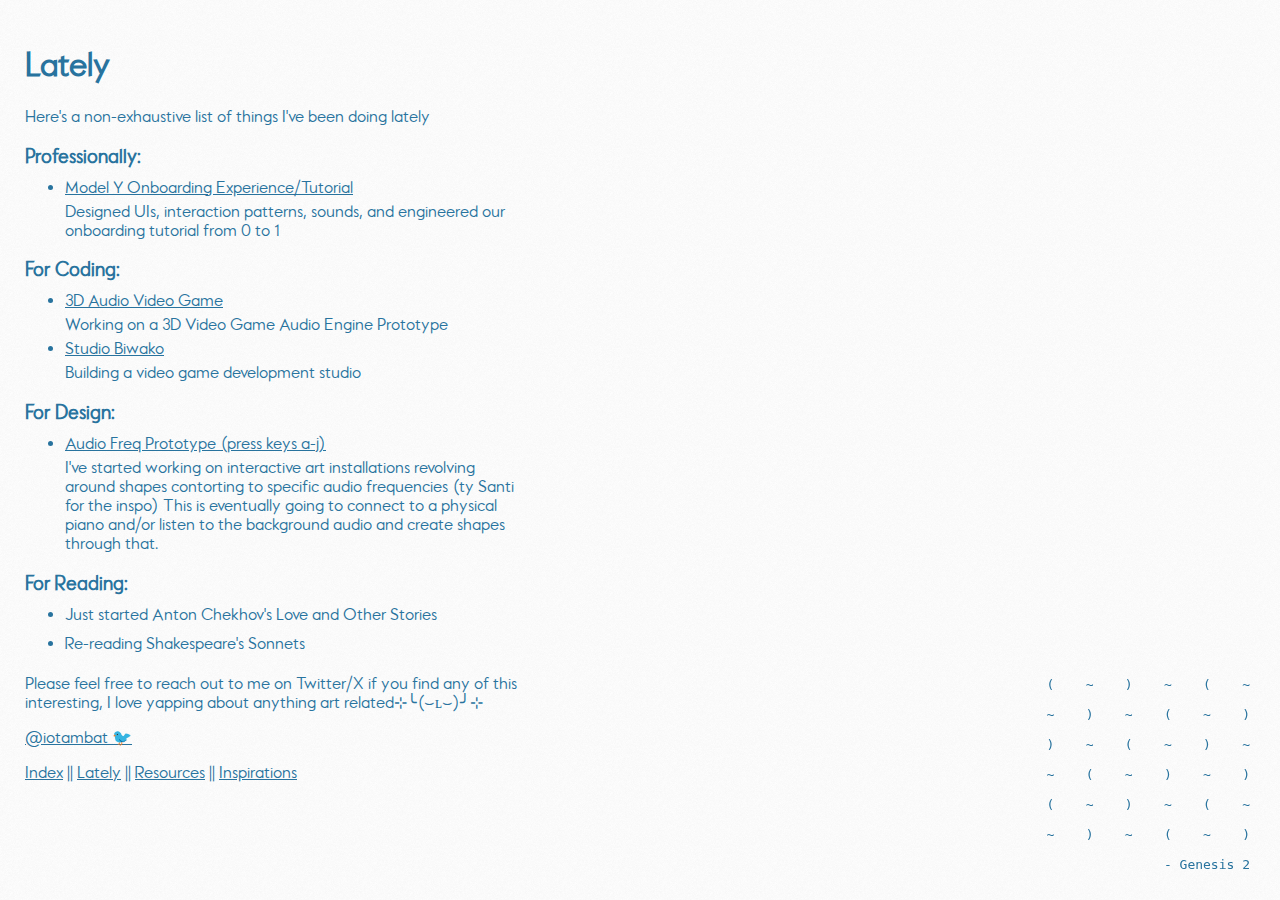
<file: ⧉/lately.html>
<!DOCTYPE html>
<html lang="en">
  <head>
    <meta charset="UTF-8" />
    <meta name="viewport" content="width=device-width, initial-scale=1.0" />
    <title>Lately 💭</title>
  </head>
  <link rel="stylesheet" href="../⚘/styles.css" />
  <link rel="icon" type="image/x-icon" href="../⚘/i.ico" />

  <body>
    <div class="hi">
      <h1>Lately</h1>
      <p>Here's a non-exhaustive list of things I've been doing lately</p>
      <h3>Professionally:</h3>
      <ul>
        <li>
          <a href="https://x.com/Tesla_Asia/status/1897211678972166167"
            >Model Y Onboarding Experience/Tutorial</a
          >
        </li>
        Designed UIs, interaction patterns, sounds, and engineered our
        onboarding tutorial from 0 to 1
      </ul>
      <h3>For Coding:</h3>
      <ul>
        <li>
          <a href="https://github.com/StudioBiwako/3DAudioGameProto"
            >3D Audio Video Game</a
          >
        </li>
        Working on a 3D Video Game Audio Engine Prototype
        <li>
          <a href="https://biwako.studio/">Studio Biwako</a>
        </li>
        Building a video game development studio
      </ul>

      <h3>For Design:</h3>
      <ul>
        <li>
          <a href="https://tambat.dev/audio-freq-proto/"
            >Audio Freq Prototype (press keys a-j)</a
          >
        </li>
        I've started working on interactive art installations revolving around
        shapes contorting to specific audio frequencies (ty Santi for the inspo)
        This is eventually going to connect to a physical piano and/or listen to
        the background audio and create shapes through that.
      </ul>
      <h3>For Reading:</h3>
      <ul>
        <li>Just started Anton Chekhov's Love and Other Stories</li>
        <li>Re-reading Shakespeare's Sonnets</li>
      </ul>
      <p>
        Please feel free to reach out to me on Twitter/X if you find any of this
        interesting, I love yapping about anything art related⊹╰(⌣ʟ⌣)╯⊹ <br />
      </p>
      <p><a href="https://x.com/iotambat">@iotambat 🐦</a></p>
      <a href="../index.html">Index</a> ||
      <a href="../⧉/lately.html">Lately</a> ||
      <a href="../⧉/resources.html">Resources</a> ||
      <a href="../⧉/inspirations.html">Inspirations</a>
    </div>
    <a href="../⧉/null.html" style="text-decoration: none">
      <div class="grid">
        <pre>
(    ~    )    ~    (    ~

~    )    ~    (    ~    )

)    ~    (    ~    )    ~

~    (    ~    )    ~    )

(    ~    )    ~    (    ~

~    )    ~    (    ~    )

               - Genesis 2
      </pre
        >
      </div>
    </a>
  </body>
</html>

<!--
The font used on this site is "Nay Aug," by the lovely Alex Tomlinson: https://alextomlinson.com/
You can find some of his other fonts here: https://fontsinuse.com/contributors/14002/secretarydesk
-->
</file>
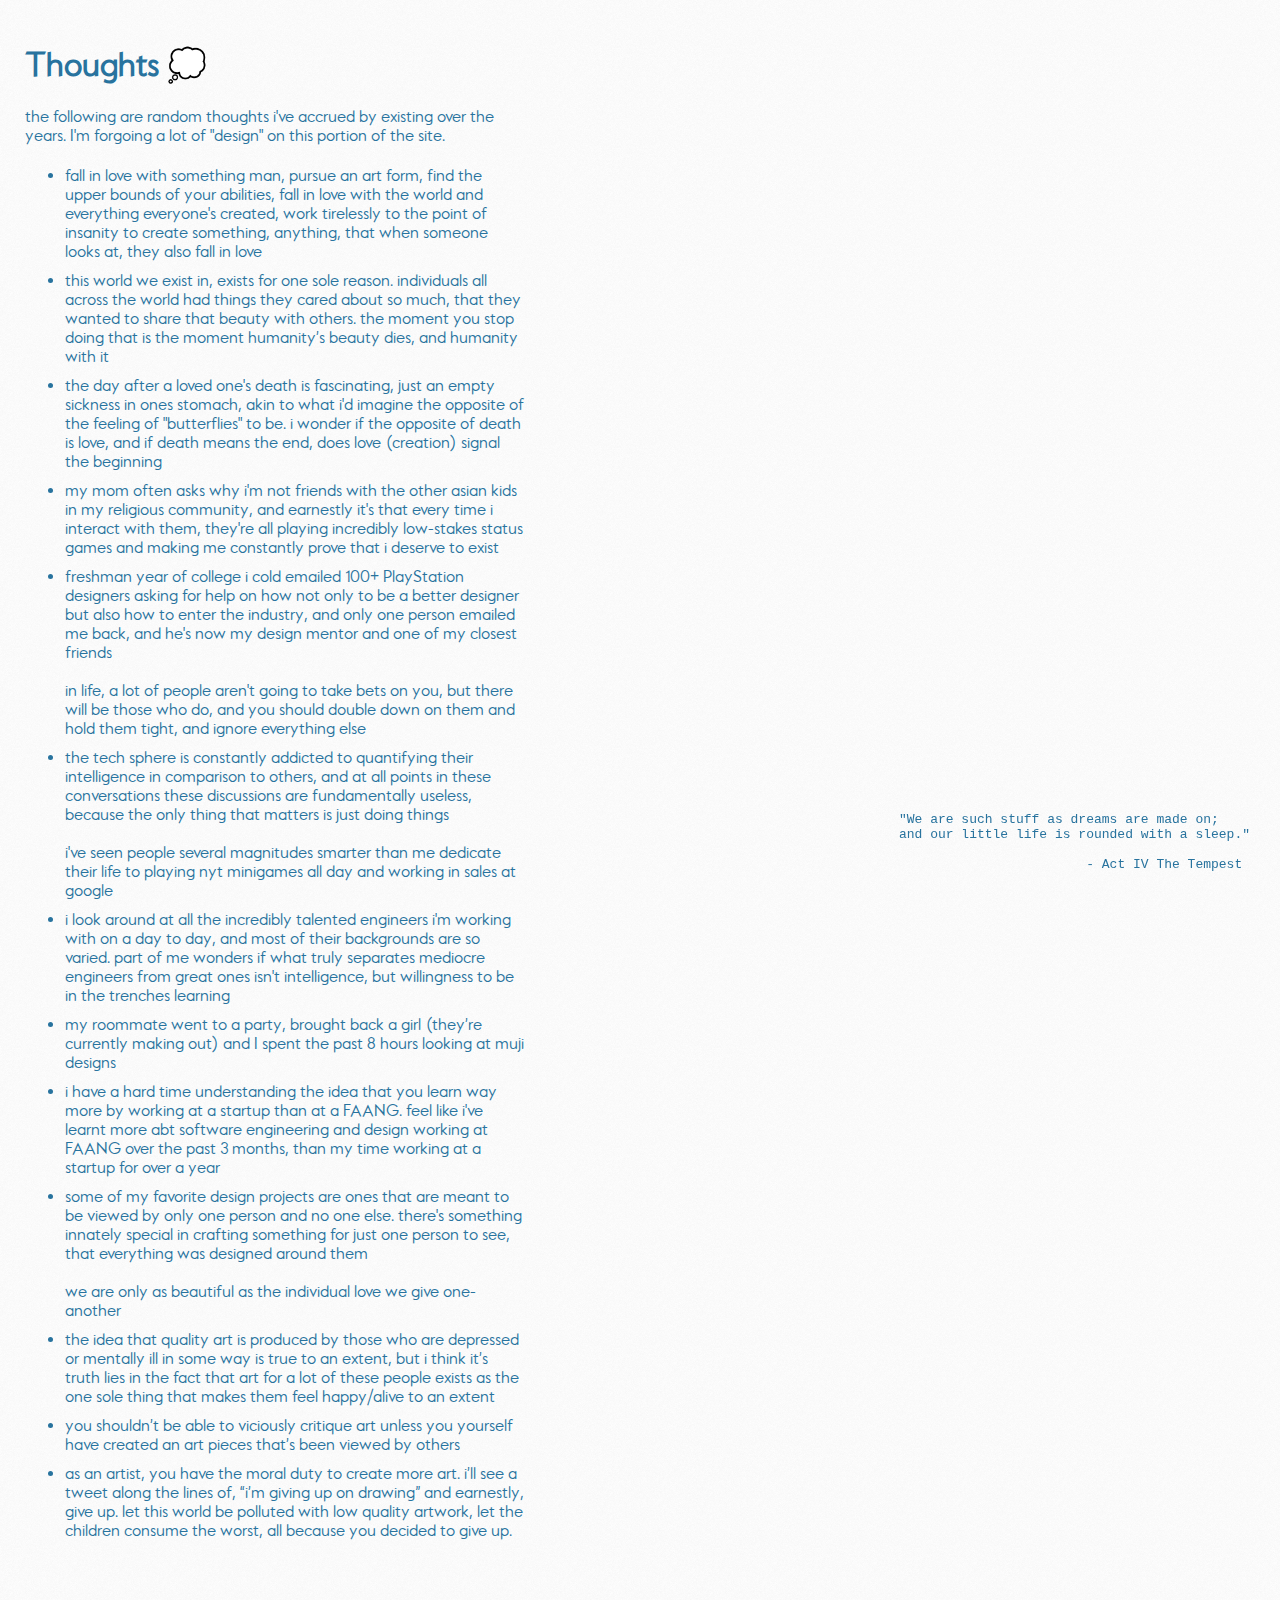
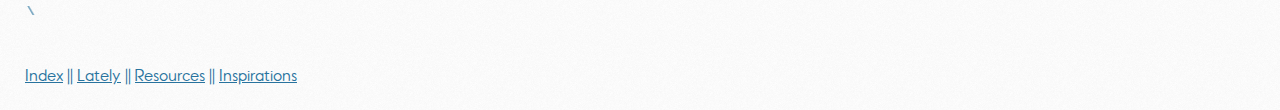
<file: ⧉/null.html>
<!DOCTYPE html>
<html lang="en">
  <head>
    <meta charset="UTF-8" />
    <meta name="viewport" content="width=device-width, initial-scale=1.0" />
    <title>Devendra ❀</title>
  </head>
  <script src="../⚘/CarMarquee.js"></script>
  <link rel="stylesheet" href="../⚘/styles.css" />
  <link rel="icon" type="image/x-icon" href="../⚘/i.ico" />

  <body>
    <div class="hi">
      <h1>Thoughts 💭</h1>
      <p>
        the following are random thoughts i've accrued by existing over the
        years. I'm forgoing a lot of "design" on this portion of the site.
      </p>
      <ul>
        <li>
          fall in love with something man, pursue an art form, find the upper
          bounds of your abilities, fall in love with the world and everything
          everyone's created, work tirelessly to the point of insanity to create
          something, anything, that when someone looks at, they also fall in
          love
        </li>
        <li>
          this world we exist in, exists for one sole reason. individuals all
          across the world had things they cared about so much, that they wanted
          to share that beauty with others. the moment you stop doing that is
          the moment humanity’s beauty dies, and humanity with it
        </li>
        <li>
          the day after a loved one's death is fascinating, just an empty
          sickness in ones stomach, akin to what i'd imagine the opposite of the
          feeling of "butterflies" to be. i wonder if the opposite of death is
          love, and if death means the end, does love (creation) signal the
          beginning
        </li>
        <li>
          my mom often asks why i'm not friends with the other asian kids in my
          religious community, and earnestly it's that every time i interact
          with them, they're all playing incredibly low-stakes status games and
          making me constantly prove that i deserve to exist
        </li>
        <li>
          freshman year of college i cold emailed 100+ PlayStation designers
          asking for help on how not only to be a better designer but also how
          to enter the industry, and only one person emailed me back, and he's
          now my design mentor and one of my closest friends<br /><br />in life,
          a lot of people aren't going to take bets on you, but there will be
          those who do, and you should double down on them and hold them tight,
          and ignore everything else
        </li>
        <li>
          the tech sphere is constantly addicted to quantifying their
          intelligence in comparison to others, and at all points in these
          conversations these discussions are fundamentally useless, because the
          only thing that matters is just doing things<br /><br />i've seen
          people several magnitudes smarter than me dedicate their life to
          playing nyt minigames all day and working in sales at google
        </li>
        <li>
          i look around at all the incredibly talented engineers i'm working
          with on a day to day, and most of their backgrounds are so varied.
          part of me wonders if what truly separates mediocre engineers from
          great ones isn't intelligence, but willingness to be in the trenches
          learning
        </li>
        <li>
          my roommate went to a party, brought back a girl (they’re currently
          making out) and I spent the past 8 hours looking at muji designs
        </li>
        <li>
          i have a hard time understanding the idea that you learn way more by
          working at a startup than at a FAANG. feel like i've learnt more abt
          software engineering and design working at FAANG over the past 3
          months, than my time working at a startup for over a year
        </li>
        <li>
          some of my favorite design projects are ones that are meant to be
          viewed by only one person and no one else. there's something innately
          special in crafting something for just one person to see, that
          everything was designed around them
          <br /><br />
          we are only as beautiful as the individual love we give one-another
        </li>
        <li>
          the idea that quality art is produced by those who are depressed or
          mentally ill in some way is true to an extent, but i think it’s truth
          lies in the fact that art for a lot of these people exists as the one
          sole thing that makes them feel happy/alive to an extent
        </li>
        <li>
          you shouldn’t be able to viciously critique art unless you yourself
          have created an art pieces that’s been viewed by others
        </li>
        <li>
          as an artist, you have the moral duty to create more art. i’ll see a
          tweet along the lines of, “i’m giving up on drawing” and earnestly,
          give up. let this world be polluted with low quality artwork, let the
          children consume the worst, all because you decided to give up.
        </li>
      </ul>
    </div>
    <car-marquee></car-marquee>
    <a href="../index.html">Index</a> ||
    <a href="../⧉/lately.html">Lately</a> ||
    <a href="../⧉/resources.html">Resources</a> ||
    <a href="../⧉/inspirations.html">Inspirations</a>

    <div class="grid">
      <pre>
"We are such stuff as dreams are made on; 
and our little life is rounded with a sleep."

                        - Act IV The Tempest
      </pre>
    </div>
  </body>
</html>
<!--
(    ~    )    ~    (    ~

~    )    ~    (    ~    )

)    ~    (    ~    )    ~

~    (    ~    )    ~    )

(    ~    )    ~    (    ~

~    )    ~    (    ~    )
-->
<!--
The font used on this site is "Nay Aug," by the lovely Alex Tomlinson: https://alextomlinson.com/
You can find some of his other fonts here: https://fontsinuse.com/contributors/14002/secretarydesk
-->
</file>
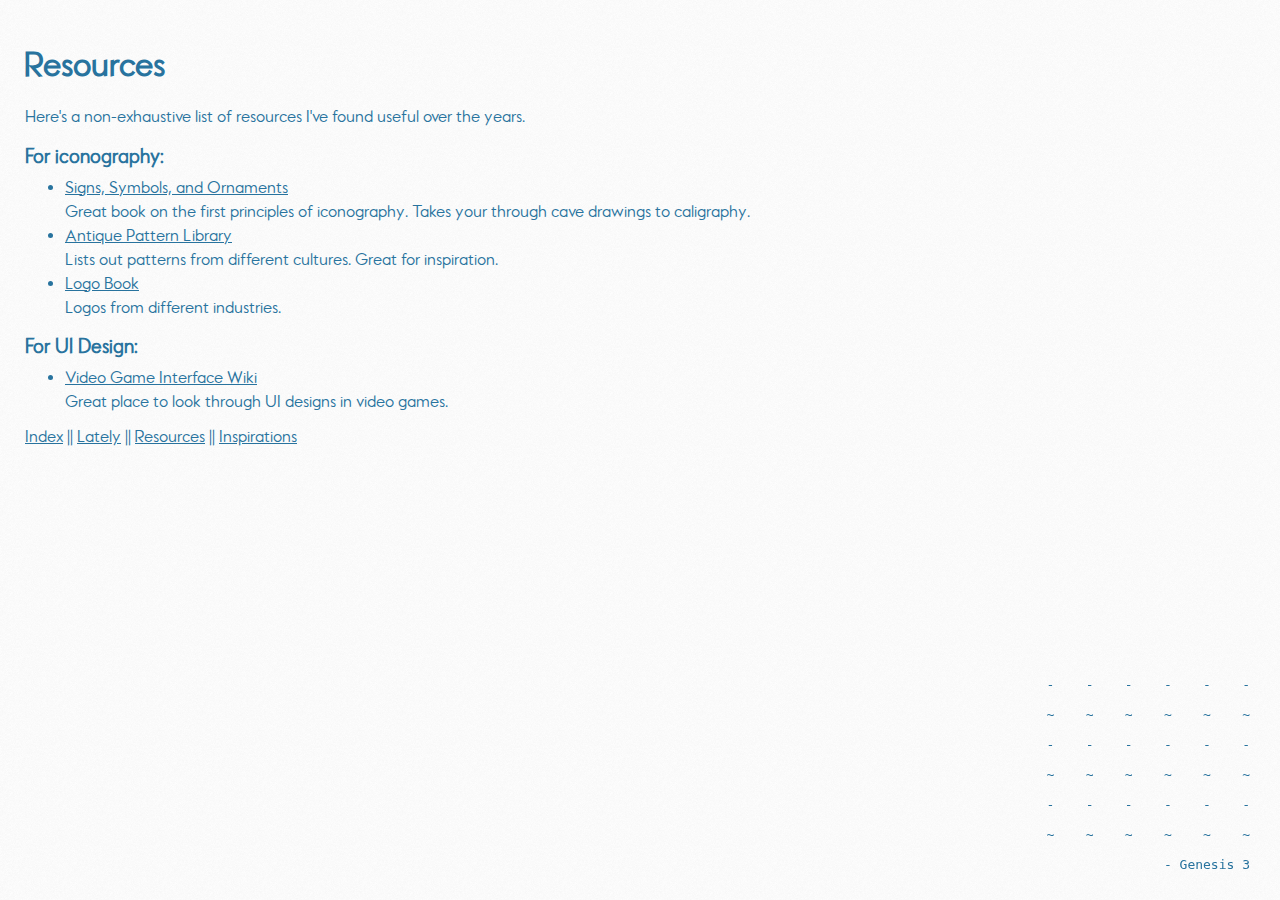
<file: ⧉/resources.html>
<!DOCTYPE html>
<html lang="en">
  <head>
    <meta charset="UTF-8" />
    <meta name="viewport" content="width=device-width, initial-scale=1.0" />
    <title>Resources ❀</title>
  </head>
  <link rel="stylesheet" href="../⚘/styles.css" />
  <link rel="icon" type="image/x-icon" href="../⚘/i.ico" />

  <body>
    <div>
      <h1>Resources</h1>
      <p>
        Here's a non-exhaustive list of resources I've found useful over the
        years.
      </p>

      <h3>For iconography:</h3>
      <ul>
        <li>
          <a href="https://archive.org/details/signssymbolsorna00smeerich"
            >Signs, Symbols, and Ornaments</a
          >
        </li>
        Great book on the first principles of iconography. Takes your through
        cave drawings to caligraphy.
        <li>
          <a href="https://www.antiquepatternlibrary.org/html/warm/C-TT008.htm"
            >Antique Pattern Library</a
          >
        </li>
        Lists out patterns from different cultures. Great for inspiration.
        <li>
          <a href="http://logobook.com/">Logo Book</a>
        </li>
        Logos from different industries.
      </ul>

      <h3>For UI Design:</h3>
      <ul>
        <li>
          <a
            href="https://interfaceingame.com/games/moonlighter/
"
            >Video Game Interface Wiki</a
          >
        </li>
        Great place to look through UI designs in video games.
      </ul>
      <a href="../index.html">Index</a> ||
      <a href="../⧉/lately.html">Lately</a> ||
      <a href="../⧉/resources.html">Resources</a> ||
      <a href="../⧉/inspirations.html">Inspirations</a>
    </div>
    <a href="../⧉/null.html" style="text-decoration: none">
      <div class="grid">
        <pre>
-    -    -    -    -    -

~    ~    ~    ~    ~    ~

-    -    -    -    -    -

~    ~    ~    ~    ~    ~

-    -    -    -    -    -

~    ~    ~    ~    ~    ~

               - Genesis 3
      </pre
        >
      </div>
    </a>
  </body>
</html>

<!--
The font used on this site is "Nay Aug," by the lovely Alex Tomlinson: https://alextomlinson.com/
You can find some of his other fonts here: https://fontsinuse.com/contributors/14002/secretarydesk
-->
</file>
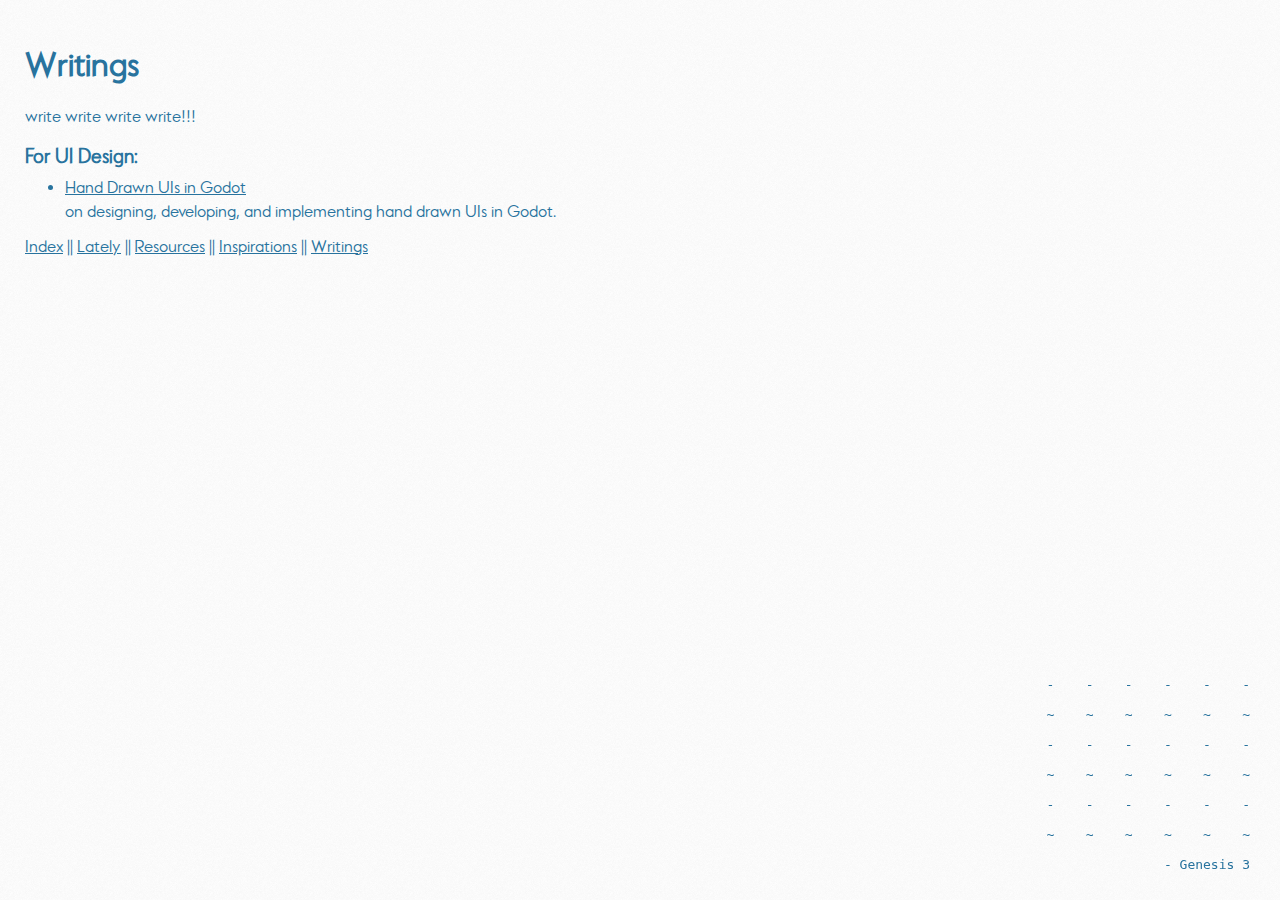
<file: ⧉/writings.html>
<!DOCTYPE html>
<html lang="en">
  <head>
    <meta charset="UTF-8" />
    <meta name="viewport" content="width=device-width, initial-scale=1.0" />
    <title>Writings ❀</title>
  </head>
  <link rel="stylesheet" href="../⚘/styles.css" />
  <link rel="icon" type="image/x-icon" href="../⚘/i.ico" />

  <body>
    <div>
      <h1>Writings</h1>
      <p>write write write write!!!</p>

      <h3>For UI Design:</h3>
      <ul>
        <li>
          <a href="./◙/HandDrawnUIs-Godot.html">Hand Drawn UIs in Godot</a>
        </li>
        on designing, developing, and implementing hand drawn UIs in Godot.
      </ul>
      <a href="../index.html">Index</a> ||
      <a href="../⧉/lately.html">Lately</a> ||
      <a href="../⧉/resources.html">Resources</a> ||
      <a href="../⧉/inspirations.html">Inspirations</a> ||
      <a href="../⧉/writings.html">Writings</a>
    </div>
    <a href="../⧉/null.html" style="text-decoration: none">
      <div class="grid">
        <pre>
-    -    -    -    -    -

~    ~    ~    ~    ~    ~

-    -    -    -    -    -

~    ~    ~    ~    ~    ~

-    -    -    -    -    -

~    ~    ~    ~    ~    ~

               - Genesis 3
      </pre
        >
      </div>
    </a>
  </body>
</html>

<!--
The font used on this site is "Nay Aug," by the lovely Alex Tomlinson: https://alextomlinson.com/
You can find some of his other fonts here: https://fontsinuse.com/contributors/14002/secretarydesk
-->
</file>
<file: ⚘/styles.css>
@font-face {
  font-family: "NayAug";
  src: url("./NayAug2-Regular.ttf") format("truetype");
  font-weight: normal;
  font-style: normal;
}
body {
  font-family: "NayAug";
  padding: 25px;
  margin: 0;
  color: #28739e;
  background-color: rgba(255, 255, 255, 0.5);
  background-image: url("./background.png");
  background-repeat: repeat;
  background-blend-mode: overlay;
}

li {
  padding: 5px 0;
}
a {
  color: inherit;
}
a:hover {
  text-decoration: underline;
}
[data-tooltip] {
  position: relative;
  cursor: help;
  -webkit-tap-highlight-color: transparent;
}

[data-tooltip]:hover::after,
[data-tooltip]:focus::after,
[data-tooltip]:active::after {
  content: attr(data-tooltip);
  position: absolute;
  left: 100%;
  top: 50%;
  transform: translateY(-50%);
  margin-left: 25px;
  padding: 8px 12px;
  background: #28739e;
  color: white;
  font-size: 0.9em;
  border-radius: 4px;
  white-space: normal;
  max-width: 270px;
  width: max-content;
  opacity: 0;
  animation: fadeIn 0.3s ease forwards;
  pointer-events: none;
}

@keyframes fadeIn {
  from {
    opacity: 0;
  }
  to {
    opacity: 1;
  }
}

pre {
  white-space: pre-wrap; /* Since CSS 2.1 */
  white-space: -moz-pre-wrap; /* Mozilla, since 1999 */
  white-space: -pre-wrap; /* Opera 4-6 */
  white-space: -o-pre-wrap; /* Opera 7 */
  word-wrap: break-word; /* Internet Explorer 5.5+ */
}

.grid {
  padding-top: 18%;
  display: flex;
  justify-content: center;
}

.centerGrid {
  display: flex;
  justify-content: center;
}

@media screen and (min-width: 600px) {
  .grid {
    position: fixed;
    bottom: 0;
    right: 30px;
  }
}

.hi {
  max-width: 500px;
}

h3 {
  margin-bottom: 0px;
}

ul {
  margin-top: 5px;
}

.fade-text {
  display: block;
}

.fade-char {
  transition: opacity 0.3s ease;
}

.fade-char:hover {
  opacity: 0;
}

.fade-char:hover::after {
  content: attr(data-alt);
  opacity: 1;
  position: absolute;
}
</file>
<file: styles.css>
@font-face {
  font-family: "NayAug";
  src: url("./NayAug2-Regular.ttf") format("truetype");
  font-weight: normal;
  font-style: normal;
}
body {
  font-family: "NayAug";
  padding: 25px;
  margin: 0;
  color: #28739e;
  background-color: rgba(255, 255, 255, 0.5);
  background-image: url("./background.png");
  background-repeat: repeat;
  background-blend-mode: overlay;
}

li {
  padding: 5px 0;
}
a {
  color: inherit;
}
a:hover {
  text-decoration: underline;
}
[data-tooltip] {
  position: relative;
  cursor: help;
  -webkit-tap-highlight-color: transparent;
}

[data-tooltip]:hover::after,
[data-tooltip]:focus::after,
[data-tooltip]:active::after {
  content: attr(data-tooltip);
  position: absolute;
  left: 100%;
  top: 50%;
  transform: translateY(-50%);
  margin-left: 25px;
  padding: 8px 12px;
  background: #28739e;
  color: white;
  font-size: 0.9em;
  border-radius: 4px;
  white-space: normal;
  max-width: 270px;
  width: max-content;
  opacity: 0;
  animation: fadeIn 0.3s ease forwards;
  pointer-events: none;
}

@keyframes fadeIn {
  from {
    opacity: 0;
  }
  to {
    opacity: 1;
  }
}

pre {
  white-space: pre-wrap; /* Since CSS 2.1 */
  white-space: -moz-pre-wrap; /* Mozilla, since 1999 */
  white-space: -pre-wrap; /* Opera 4-6 */
  white-space: -o-pre-wrap; /* Opera 7 */
  word-wrap: break-word; /* Internet Explorer 5.5+ */
}

.grid {
  padding-top: 18%;
  display: flex;
  justify-content: center;
}

.centerGrid {
  display: flex;
  justify-content: center;
}

@media screen and (min-width: 600px) {
  .grid {
    position: fixed;
    bottom: 0;
    right: 30px;
  }
}

.hi {
  max-width: 500px;
}

h3 {
  margin-bottom: 0px;
}

ul {
  margin-top: 5px;
}

.fade-text {
  display: block;
}

.fade-char {
  transition: opacity 0.3s ease;
}

.fade-char:hover {
  opacity: 0;
}

.fade-char:hover::after {
  content: attr(data-alt);
  opacity: 1;
  position: absolute;
}
</file>
<file: .../styles.css>
@font-face {
  font-family: "NayAug";
  src: url("./NayAug2-Regular.ttf") format("truetype");
  font-weight: normal;
  font-style: normal;
}
body {
  font-family: "NayAug";
  padding: 25px;
  margin: 0;
  color: #28739e;
  background-color: rgba(255, 255, 255, 0.5);
  background-image: url("./background.png");
  background-repeat: repeat;
  background-blend-mode: overlay;
}

li {
  padding: 5px 0;
}
a {
  color: inherit;
}
a:hover {
  text-decoration: underline;
}
[data-tooltip] {
  position: relative;
  cursor: help;
  -webkit-tap-highlight-color: transparent;
}

[data-tooltip]:hover::after,
[data-tooltip]:focus::after,
[data-tooltip]:active::after {
  content: attr(data-tooltip);
  position: absolute;
  left: 100%;
  top: 50%;
  transform: translateY(-50%);
  margin-left: 25px;
  padding: 8px 12px;
  background: #28739e;
  color: white;
  font-size: 0.9em;
  border-radius: 4px;
  white-space: normal;
  max-width: 270px;
  width: max-content;
  opacity: 0;
  animation: fadeIn 0.3s ease forwards;
  pointer-events: none;
}

@keyframes fadeIn {
  from {
    opacity: 0;
  }
  to {
    opacity: 1;
  }
}

pre {
  white-space: pre-wrap; /* Since CSS 2.1 */
  white-space: -moz-pre-wrap; /* Mozilla, since 1999 */
  white-space: -pre-wrap; /* Opera 4-6 */
  white-space: -o-pre-wrap; /* Opera 7 */
  word-wrap: break-word; /* Internet Explorer 5.5+ */
}

.grid {
  padding-top: 18%;
  display: flex;
  justify-content: center;
}

.centerGrid {
  display: flex;
  justify-content: center;
}

@media screen and (min-width: 600px) {
  .grid {
    position: fixed;
    bottom: 0;
    right: 30px;
  }
}

.hi {
  max-width: 500px;
}

h3 {
  margin-bottom: 0px;
}

ul {
  margin-top: 5px;
}

.fade-text {
  display: block;
}

.fade-char {
  transition: opacity 0.3s ease;
}

.fade-char:hover {
  opacity: 0;
}

.fade-char:hover::after {
  content: attr(data-alt);
  opacity: 1;
  position: absolute;
}
</file>
